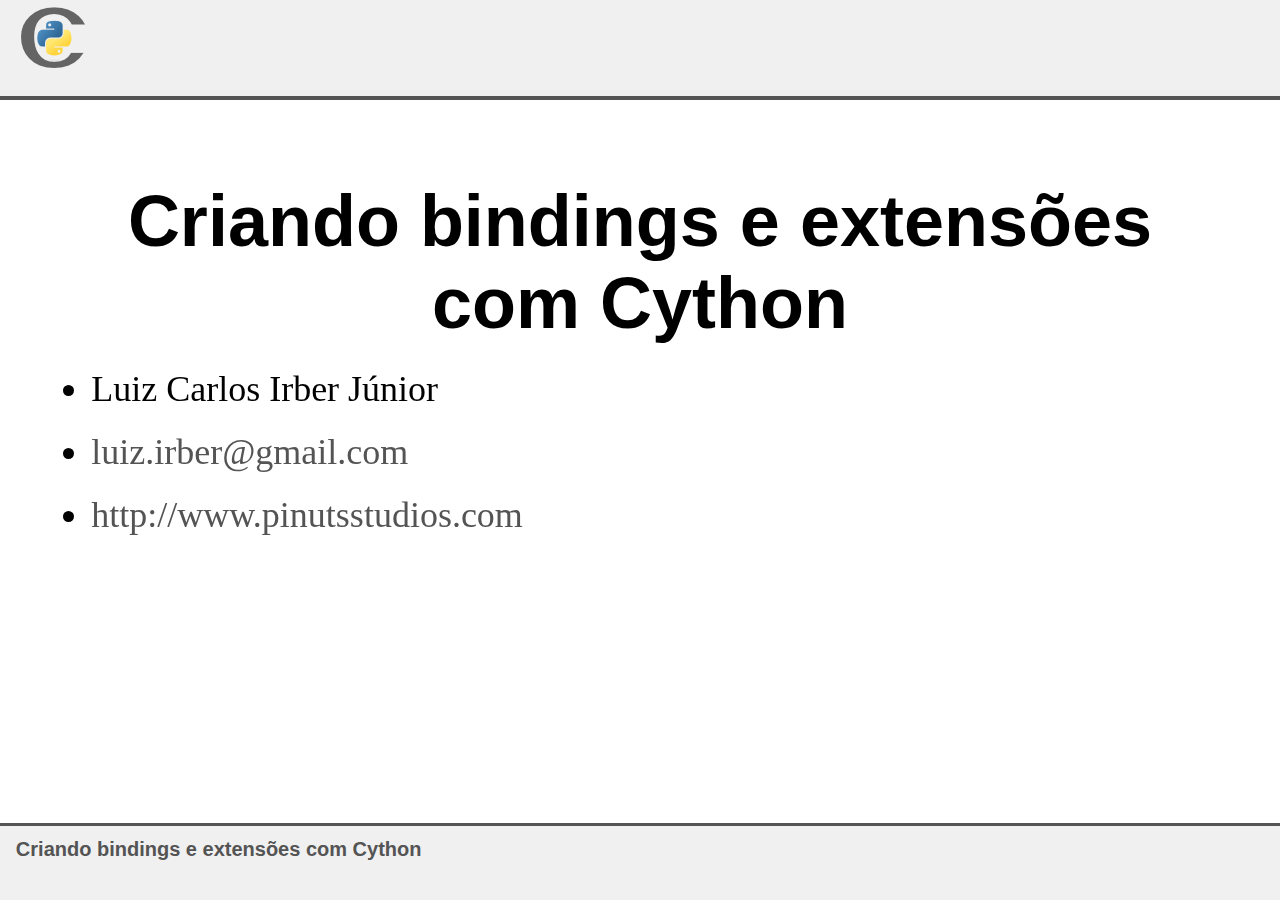
<file: talks/pyconbrasil4/index.html>
<?xml version="1.0" encoding="utf-8" ?>
<!DOCTYPE html PUBLIC "-//W3C//DTD XHTML 1.0 Transitional//EN" "http://www.w3.org/TR/xhtml1/DTD/xhtml1-transitional.dtd">
<html xmlns="http://www.w3.org/1999/xhtml" xml:lang="en" lang="en">
<head>
<meta http-equiv="Content-Type" content="text/html; charset=utf-8" />
<meta name="generator" content="Docutils 0.4: http://docutils.sourceforge.net/" />
<meta name="version" content="S5 1.1" />
<title>Criando bindings e extensões com Cython</title>
<style type="text/css">

/*
:Author: David Goodger
:Contact: goodger@users.sourceforge.net
:Date: $Date: 2005-12-18 01:56:14 +0100 (Sun, 18 Dec 2005) $
:Revision: $Revision: 4224 $
:Copyright: This stylesheet has been placed in the public domain.

Default cascading style sheet for the HTML output of Docutils.

See http://docutils.sf.net/docs/howto/html-stylesheets.html for how to
customize this style sheet.
*/

/* used to remove borders from tables and images */
.borderless, table.borderless td, table.borderless th {
  border: 0 }

table.borderless td, table.borderless th {
  /* Override padding for "table.docutils td" with "! important".
     The right padding separates the table cells. */
  padding: 0 0.5em 0 0 ! important }

.first {
  /* Override more specific margin styles with "! important". */
  margin-top: 0 ! important }

.last, .with-subtitle {
  margin-bottom: 0 ! important }

.hidden {
  display: none }

a.toc-backref {
  text-decoration: none ;
  color: black }

blockquote.epigraph {
  margin: 2em 5em ; }

dl.docutils dd {
  margin-bottom: 0.5em }

/* Uncomment (and remove this text!) to get bold-faced definition list terms
dl.docutils dt {
  font-weight: bold }
*/

div.abstract {
  margin: 2em 5em }

div.abstract p.topic-title {
  font-weight: bold ;
  text-align: center }

div.admonition, div.attention, div.caution, div.danger, div.error,
div.hint, div.important, div.note, div.tip, div.warning {
  margin: 2em ;
  border: medium outset ;
  padding: 1em }

div.admonition p.admonition-title, div.hint p.admonition-title,
div.important p.admonition-title, div.note p.admonition-title,
div.tip p.admonition-title {
  font-weight: bold ;
  font-family: sans-serif }

div.attention p.admonition-title, div.caution p.admonition-title,
div.danger p.admonition-title, div.error p.admonition-title,
div.warning p.admonition-title {
  color: red ;
  font-weight: bold ;
  font-family: sans-serif }

/* Uncomment (and remove this text!) to get reduced vertical space in
   compound paragraphs.
div.compound .compound-first, div.compound .compound-middle {
  margin-bottom: 0.5em }

div.compound .compound-last, div.compound .compound-middle {
  margin-top: 0.5em }
*/

div.dedication {
  margin: 2em 5em ;
  text-align: center ;
  font-style: italic }

div.dedication p.topic-title {
  font-weight: bold ;
  font-style: normal }

div.figure {
  margin-left: 2em ;
  margin-right: 2em }

div.footer, div.header {
  clear: both;
  font-size: smaller }

div.line-block {
  display: block ;
  margin-top: 1em ;
  margin-bottom: 1em }

div.line-block div.line-block {
  margin-top: 0 ;
  margin-bottom: 0 ;
  margin-left: 1.5em }

div.sidebar {
  margin-left: 1em ;
  border: medium outset ;
  padding: 1em ;
  background-color: #ffffee ;
  width: 40% ;
  float: right ;
  clear: right }

div.sidebar p.rubric {
  font-family: sans-serif ;
  font-size: medium }

div.system-messages {
  margin: 5em }

div.system-messages h1 {
  color: red }

div.system-message {
  border: medium outset ;
  padding: 1em }

div.system-message p.system-message-title {
  color: red ;
  font-weight: bold }

div.topic {
  margin: 2em }

h1.section-subtitle, h2.section-subtitle, h3.section-subtitle,
h4.section-subtitle, h5.section-subtitle, h6.section-subtitle {
  margin-top: 0.4em }

h1.title {
  text-align: center }

h2.subtitle {
  text-align: center }

hr.docutils {
  width: 75% }

img.align-left {
  clear: left }

img.align-right {
  clear: right }

ol.simple, ul.simple {
  margin-bottom: 1em }

ol.arabic {
  list-style: decimal }

ol.loweralpha {
  list-style: lower-alpha }

ol.upperalpha {
  list-style: upper-alpha }

ol.lowerroman {
  list-style: lower-roman }

ol.upperroman {
  list-style: upper-roman }

p.attribution {
  text-align: right ;
  margin-left: 50% }

p.caption {
  font-style: italic }

p.credits {
  font-style: italic ;
  font-size: smaller }

p.label {
  white-space: nowrap }

p.rubric {
  font-weight: bold ;
  font-size: larger ;
  color: maroon ;
  text-align: center }

p.sidebar-title {
  font-family: sans-serif ;
  font-weight: bold ;
  font-size: larger }

p.sidebar-subtitle {
  font-family: sans-serif ;
  font-weight: bold }

p.topic-title {
  font-weight: bold }

pre.address {
  margin-bottom: 0 ;
  margin-top: 0 ;
  font-family: serif ;
  font-size: 100% }

pre.literal-block, pre.doctest-block {
  margin-left: 2em ;
  margin-right: 2em ;
  background-color: #eeeeee }

span.classifier {
  font-family: sans-serif ;
  font-style: oblique }

span.classifier-delimiter {
  font-family: sans-serif ;
  font-weight: bold }

span.interpreted {
  font-family: sans-serif }

span.option {
  white-space: nowrap }

span.pre {
  white-space: pre }

span.problematic {
  color: red }

span.section-subtitle {
  /* font-size relative to parent (h1..h6 element) */
  font-size: 80% }

table.citation {
  border-left: solid 1px gray;
  margin-left: 1px }

table.docinfo {
  margin: 2em 4em }

table.docutils {
  margin-top: 0.5em ;
  margin-bottom: 0.5em }

table.footnote {
  border-left: solid 1px black;
  margin-left: 1px }

table.docutils td, table.docutils th,
table.docinfo td, table.docinfo th {
  padding-left: 0.5em ;
  padding-right: 0.5em ;
  vertical-align: top }

table.docutils th.field-name, table.docinfo th.docinfo-name {
  font-weight: bold ;
  text-align: left ;
  white-space: nowrap ;
  padding-left: 0 }

h1 tt.docutils, h2 tt.docutils, h3 tt.docutils,
h4 tt.docutils, h5 tt.docutils, h6 tt.docutils {
  font-size: 100% }

tt.docutils {
  background-color: #eeeeee }

ul.auto-toc {
  list-style-type: none }

</style>
<!-- configuration parameters -->
<meta name="defaultView" content="slideshow" />
<meta name="controlVis" content="hidden" />
<!-- style sheet links -->
<script src="ui/cython/slides.js" type="text/javascript"></script>
<link rel="stylesheet" href="ui/cython/slides.css"
      type="text/css" media="projection" id="slideProj" />
<link rel="stylesheet" href="ui/cython/outline.css"
      type="text/css" media="screen" id="outlineStyle" />
<link rel="stylesheet" href="ui/cython/print.css"
      type="text/css" media="print" id="slidePrint" />
<link rel="stylesheet" href="ui/cython/pygments.css" type="text/css"/>
<link rel="stylesheet" href="ui/cython/opera.css"
      type="text/css" media="projection" id="operaFix" />

<style type="text/css">
#currentSlide {display: none;}
</style>
</head>
<body>
<div class="layout">
<div id="controls"></div>
<div id="currentSlide"></div>
<div id="header">

</div>
<div id="footer">
<h1>Criando bindings e extensões com Cython</h1>

</div>
</div>
<div class="presentation">
<div class="slide" id="slide0">
<h1 class="title">Criando bindings e extensões com Cython</h1>
<ul class="simple">
<li>Luiz Carlos Irber Júnior</li>
<li><a class="reference" href="mailto:luiz.irber&#64;gmail.com">luiz.irber&#64;gmail.com</a></li>
<li><a class="reference" href="http://www.pinutsstudios.com">http://www.pinutsstudios.com</a></li>
</ul>

</div>
<div class="slide" id="id1">
<h1>.</h1>
<blockquote>
<img alt="normal.jpg" src="normal.jpg" />
</blockquote>
</div>
<div class="slide" id="o-que-cython">
<h1>O que é Cython?</h1>
<p>Cython é</p>
<ul class="simple">
<li>um compilador Python (quase...)<ul>
<li>um fork mais avançado e com otimizações do Pyrex</li>
</ul>
</li>
<li>uma linguagem Python expandida para<ul>
<li>escrever extensões rápidas</li>
<li>interface com bibliotecas em C e C++</li>
</ul>
</li>
</ul>
</div>
<div class="slide" id="como-usar-cython">
<h1>Como usar Cython?</h1>
<ul class="simple">
<li>escreva seu código Python normalmente<ul>
<li>Cython traduz para C</li>
<li>seu compilador C compila uma biblioteca compartilhada para CPython</li>
<li>você importa seu módulo</li>
</ul>
</li>
<li>distutils pode automatizar o processo!</li>
</ul>
</div>
<div class="slide" id="e-o-desempenho">
<h1>E o desempenho?</h1>
<p>Um exemplo rápido:</p>
<ul class="simple">
<li>retirado de <a class="reference" href="http://www.perrygeo.net/wordpress/?p=116">http://www.perrygeo.net/wordpress/?p=116</a></li>
</ul>
<div class="highlight"><pre><span class="k">import</span> <span class="nn">math</span>

<span class="k">def</span> <span class="nf">great_circle</span><span class="p">(</span><span class="n">lon1</span><span class="p">,</span> <span class="n">lat1</span><span class="p">,</span> <span class="n">lon2</span><span class="p">,</span> <span class="n">lat2</span><span class="p">):</span>
    <span class="n">radius</span> <span class="o">=</span> <span class="mf">3956</span> <span class="c">#miles</span>
    <span class="n">x</span> <span class="o">=</span> <span class="n">math</span><span class="o">.</span><span class="n">pi</span><span class="o">/</span><span class="mf">180.0</span>

    <span class="n">a</span> <span class="o">=</span> <span class="p">(</span><span class="mf">90.0</span><span class="o">-</span><span class="n">lat1</span><span class="p">)</span><span class="o">*</span><span class="p">(</span><span class="n">x</span><span class="p">)</span>
    <span class="n">b</span> <span class="o">=</span> <span class="p">(</span><span class="mf">90.0</span><span class="o">-</span><span class="n">lat2</span><span class="p">)</span><span class="o">*</span><span class="p">(</span><span class="n">x</span><span class="p">)</span>
    <span class="n">theta</span> <span class="o">=</span> <span class="p">(</span><span class="n">lon2</span><span class="o">-</span><span class="n">lon1</span><span class="p">)</span><span class="o">*</span><span class="p">(</span><span class="n">x</span><span class="p">)</span>
    <span class="n">c</span> <span class="o">=</span> <span class="n">math</span><span class="o">.</span><span class="n">acos</span><span class="p">((</span><span class="n">math</span><span class="o">.</span><span class="n">cos</span><span class="p">(</span><span class="n">a</span><span class="p">)</span><span class="o">*</span><span class="n">math</span><span class="o">.</span><span class="n">cos</span><span class="p">(</span><span class="n">b</span><span class="p">))</span> <span class="o">+</span>
                  <span class="p">(</span><span class="n">math</span><span class="o">.</span><span class="n">sin</span><span class="p">(</span><span class="n">a</span><span class="p">)</span><span class="o">*</span><span class="n">math</span><span class="o">.</span><span class="n">sin</span><span class="p">(</span><span class="n">b</span><span class="p">)</span><span class="o">*</span><span class="n">math</span><span class="o">.</span><span class="n">cos</span><span class="p">(</span><span class="n">theta</span><span class="p">)))</span>
    <span class="k">return</span> <span class="n">radius</span><span class="o">*</span><span class="n">c</span>
</pre></div>
</div>
<div class="slide" id="benchmark">
<h1>Benchmark</h1>
<div class="highlight"><pre><span class="k">import</span> <span class="nn">timeit</span>

<span class="n">lon1</span><span class="p">,</span> <span class="n">lat1</span><span class="p">,</span> <span class="n">lon2</span><span class="p">,</span> <span class="n">lat2</span> <span class="o">=</span> <span class="o">-</span><span class="mf">72.435</span><span class="p">,</span> <span class="mf">34.323</span><span class="p">,</span> <span class="o">-</span><span class="mf">61.828</span><span class="p">,</span> <span class="mf">54.826</span>
<span class="n">num</span> <span class="o">=</span> <span class="mf">500000</span>

<span class="n">t</span> <span class="o">=</span> <span class="n">timeit</span><span class="o">.</span><span class="n">Timer</span><span class="p">((</span><span class="s">&quot;p1.great_circle(</span><span class="si">%f</span><span class="s">,</span><span class="si">%f</span><span class="s">,</span><span class="si">%f</span><span class="s">,</span><span class="si">%f</span><span class="s">)&quot;</span>
                   <span class="o">%</span> <span class="p">(</span><span class="n">lon1</span><span class="p">,</span><span class="n">lat1</span><span class="p">,</span><span class="n">lon2</span><span class="p">,</span><span class="n">lat2</span><span class="p">)),</span>
                 <span class="s">&quot;import p1&quot;</span><span class="p">)</span>
<span class="k">print</span> <span class="s">&quot;Pure python function&quot;</span><span class="p">,</span> <span class="n">t</span><span class="o">.</span><span class="n">timeit</span><span class="p">(</span><span class="n">num</span><span class="p">),</span> <span class="s">&quot;sec&quot;</span>
</pre></div>
<p>Resultado: Pure python function 8.24502420425 sec</p>
</div>
<div class="slide" id="e-se-eu-usar-cython">
<h1>E se eu usar Cython?</h1>
<p>Mesmo código!</p>
<p>$ cython p1.py</p>
<p>$ gcc -O2 -c -fPIC -I/usr/include/python2.5/ p1.c</p>
<p>$ gcc -shared p1.o -o p1.so</p>
<p>Resultado: Pure python function, cythonized 7.77563095093 sec</p>
</div>
<div class="slide" id="id2">
<h1>.</h1>
<blockquote>
<img alt="turbinada2.jpg" src="turbinada2.jpg" />
</blockquote>
</div>
<div class="slide" id="n-o-melhorou-muito">
<h1>Não melhorou muito...</h1>
<p>Paciência, jovem Padawan =]</p>
<pre>import math

def great_circle(float lon1, float lat1,
                 float lon2, float lat2):
    cdef float radius = 3956.0
    cdef float pi = 3.14159265
    cdef float x = pi/180.0
    cdef float a, b, theta, c

    a = (90.0-lat1)*(x)
    b = (90.0-lat2)*(x)
    theta = (lon2-lon1)*(x)
    c = math.acos((math.cos(a)*math.cos(b)) +
                  (math.sin(a)*math.sin(b)*math.cos(theta)))
    return radius*c</pre>
</div>
<div class="slide" id="primeiros-sinais-de-cython">
<h1>Primeiros sinais de Cython</h1>
<pre>cdef float radius = 3956.0</pre>
<ul class="simple">
<li>Mas ainda usando o módulo math do Python!</li>
</ul>
<p>Resultado: Cython function (still using python math) 7.82765412331 sec</p>
</div>
<div class="slide" id="id3">
<h1>.</h1>
<blockquote>
<img alt="turbinada3.jpg" src="turbinada3.jpg" />
</blockquote>
</div>
<div class="slide" id="vamos-melhorar-isso">
<h1>Vamos melhorar isso!</h1>
<pre>cdef extern from "math.h":
    float cosf(float theta)
    float sinf(float theta)
    float acosf(float theta)

def great_circle(float lon1, float lat1,
                 float lon2, float lat2):
    cdef float radius = 3959.0
    cdef float pi = 3.14159265
    cdef float x = pi/180.0
    cdef float a, b, theta, c

    a = (90.0 - lat1)*(x)
    b = (90.0 - lat2)*(x)
    theta = (lon2-lon1)*(x)
    c = acosf((cosf(a)*cosf(b)) +
              (sinf(a)*sinf(b)*cosf(theta)))
    return radius*c</pre>
</div>
<div class="slide" id="hein">
<h1>Hein?</h1>
<pre>cdef extern from "math.h":
    float cosf(float theta)
    float sinf(float theta)
    float acosf(float theta)</pre>
<ul class="simple">
<li>Declaramos a assinatura das funções que vamos usar</li>
</ul>
<p>Resultado: Cython function (using trig function from math.h) 1.26355004311 sec</p>
</div>
<div class="slide" id="id4">
<h1>.</h1>
<blockquote>
<img alt="turbinada4.jpg" src="turbinada4.jpg" />
</blockquote>
</div>
<div class="slide" id="uau-d-para-melhorar-mais">
<h1>Uau! Dá para melhorar mais?</h1>
<pre>cdef extern from "math.h":
    float cosf(float theta)
    float sinf(float theta)
    float acosf(float theta)

cdef float _great_circle(float lon1, float lat1,
                         float lon2, float lat2):
    cdef float radius = 3959.0
    cdef float pi = 3.14159265
    cdef float x = pi/180.0
    cdef float a, b, theta, c

    a = (90.0 - lat1)*(x)
    b = (90.0 - lat2)*(x)
    theta = (lon2-lon1)*(x)
    c = acosf((cosf(a)*cosf(b)) + (sinf(a)*sinf(b)*cosf(theta)))
    return radius*c</pre>
<p>Continua!</p>
</div>
<div class="slide" id="continuando">
<h1>Continuando</h1>
<pre>def great_circle(float lon1, float lat1,
                 float lon2, float lat2, int num):
    cdef int i
    cdef float x
    for i from 0 &lt;= i &lt; num:
        x = _great_circle(lon1,lat1,lon2,lat2)
    return x</pre>
<p>Evitamos unpacking dos argumentos a cada chamada de função</p>
<p>Resultado: Cython function (avoiding args unpacking) 0.578577041626 sec</p>
<blockquote>
O_o</blockquote>
</div>
<div class="slide" id="id5">
<h1>.</h1>
<blockquote>
<img alt="turbinada.jpg" src="turbinada.jpg" />
</blockquote>
</div>
<div class="slide" id="vamos-comparar-com-c-puro">
<h1>Vamos comparar com C puro!</h1>
<div class="highlight"><pre><span class="cp">#include &lt;math.h&gt;</span>
<span class="cp">#include &lt;stdio.h&gt;</span>
<span class="cp">#define NUM 500000</span>

<span class="kt">float</span> <span class="nf">great_circle</span><span class="p">(</span><span class="kt">float</span> <span class="n">lon1</span><span class="p">,</span> <span class="kt">float</span> <span class="n">lat1</span><span class="p">,</span>
                   <span class="kt">float</span> <span class="n">lon2</span><span class="p">,</span> <span class="kt">float</span> <span class="n">lat2</span><span class="p">)</span> <span class="p">{</span>
  <span class="kt">float</span> <span class="n">radius</span> <span class="o">=</span> <span class="mf">3956.0</span><span class="p">;</span>
  <span class="kt">float</span> <span class="n">pi</span> <span class="o">=</span> <span class="mf">3.14159265</span><span class="p">;</span>
  <span class="kt">float</span> <span class="n">x</span> <span class="o">=</span> <span class="n">pi</span><span class="o">/</span><span class="mf">180.0</span><span class="p">;</span>
  <span class="kt">float</span> <span class="n">a</span><span class="p">,</span> <span class="n">b</span><span class="p">,</span> <span class="n">theta</span><span class="p">,</span> <span class="n">c</span><span class="p">;</span>

  <span class="n">a</span> <span class="o">=</span> <span class="p">(</span><span class="mf">90.0</span> <span class="o">-</span> <span class="n">lat1</span><span class="p">)</span><span class="o">*</span><span class="p">(</span><span class="n">x</span><span class="p">);</span>
  <span class="n">b</span> <span class="o">=</span> <span class="p">(</span><span class="mf">90.0</span> <span class="o">-</span> <span class="n">lat2</span><span class="p">)</span><span class="o">*</span><span class="p">(</span><span class="n">x</span><span class="p">);</span>
  <span class="n">theta</span> <span class="o">=</span> <span class="p">(</span><span class="n">lon2</span><span class="o">-</span><span class="n">lon1</span><span class="p">)</span><span class="o">*</span><span class="p">(</span><span class="n">x</span><span class="p">);</span>
  <span class="n">c</span> <span class="o">=</span> <span class="n">acos</span><span class="p">((</span><span class="n">cos</span><span class="p">(</span><span class="n">a</span><span class="p">)</span><span class="o">*</span><span class="n">cos</span><span class="p">(</span><span class="n">b</span><span class="p">))</span> <span class="o">+</span> <span class="p">(</span><span class="n">sin</span><span class="p">(</span><span class="n">a</span><span class="p">)</span><span class="o">*</span><span class="n">sin</span><span class="p">(</span><span class="n">b</span><span class="p">)</span><span class="o">*</span><span class="n">cos</span><span class="p">(</span><span class="n">theta</span><span class="p">)));</span>
  <span class="k">return</span> <span class="n">radius</span><span class="o">*</span><span class="n">c</span><span class="p">;</span>
<span class="p">}</span>
</pre></div>
</div>
<div class="slide" id="opa-faltou-a-main">
<h1>Opa, faltou a main()!</h1>
<div class="highlight"><pre><span class="kt">int</span> <span class="nf">main</span><span class="p">(</span><span class="kt">int</span> <span class="n">argc</span><span class="p">,</span> <span class="kt">char</span><span class="o">**</span> <span class="n">argv</span><span class="p">)</span> <span class="p">{</span>
  <span class="kt">int</span> <span class="n">i</span><span class="p">;</span>
  <span class="kt">float</span> <span class="n">x</span><span class="p">;</span>
  <span class="k">for</span> <span class="p">(</span><span class="n">i</span><span class="o">=</span><span class="mi">0</span><span class="p">;</span> <span class="n">i</span> <span class="o">&lt;=</span> <span class="n">NUM</span><span class="p">;</span> <span class="n">i</span><span class="o">++</span><span class="p">)</span> <span class="p">{</span>
    <span class="n">x</span> <span class="o">=</span> <span class="n">great_circle</span><span class="p">(</span><span class="o">-</span><span class="mf">72.345</span><span class="p">,</span> <span class="mf">34.323</span><span class="p">,</span> <span class="o">-</span><span class="mf">61.823</span><span class="p">,</span> <span class="mf">54.826</span><span class="p">);</span>
  <span class="p">}</span>
  <span class="k">return</span> <span class="mi">0</span><span class="p">;</span>
<span class="p">}</span>
</pre></div>
<p>$ time ./c4</p>
<pre>real    0m0.881s
user    0m0.536s
sys     0m0.000s</pre>
</div>
<div class="slide" id="todos-os-benchmarks-juntos">
<h1>Todos os benchmarks juntos</h1>
<pre>Pure python function 8.24502420425 sec
Pure python function, cythonized 7.77563095093 sec
Cython function (still using python math) 7.82765412331 sec
Cython function (using trig function from math.h) 1.26355004311 sec
Cython function (avoiding args unpacking) 0.578577041626 sec

real    0m0.881s
user    0m0.536s
sys     0m0.000s</pre>
</div>
<div class="slide" id="e-bindings">
<h1>E bindings?</h1>
<pre>cdef extern from "Eet.h":
    ctypedef enum Eet_Error:
        EET_ERROR_BAD_OBJECT
    ctypedef struct Eet_File
    Eet_File* eet_open(char* file, Eet_File_Mode mode)
    Eet_Error eet_close(Eet_File *ef)
    char** eet_list(Eet_File *ef, char* glob, int *count_ret)
    int eet_num_entries(Eet_File* ef)

cdef extern from "Python.h":
    # stdlib.h
    void free(void *ptr)</pre>
<p>Tem bem mais que isso, mas esse subset vai servir no momento.</p>
</div>
<div class="slide" id="inicializando">
<h1>Inicializando</h1>
<pre>cdef class Eet:
    cdef Eet_File *ef

    def __init__(self, filename, mode):
        self.ef = eet_open(filename, mode)
        if self.ef == NULL:
            raise EetError("Could not open file")

    def __len__(self):
        return eet_num_entries(self.ef)</pre>
</div>
<div class="slide" id="protocolo-de-dicion-rio">
<h1>Protocolo de dicionário</h1>
<pre>def keys(self, glob="*"):
    """List all entries in eet file matching shell glob.

    @parm glob A shell glob to match against. Default: "*"
    @return list of entries matching shell glob.
    @rtype list of str
    """
    cdef int count_ret
    cdef char** entry_list
    entry_list = eet_list(self.ef, glob, &amp;count_ret)
    ret_list = []
    for i from 0 &lt;= i &lt; count_ret:
        ret_list.append(entry_list[i])
    python.free(entry_list)
    return ret_list</pre>
</div>
<div class="slide" id="finalizando">
<h1>Finalizando</h1>
<pre>def close(self):
    """Close the eet file and flush any pending writes."""
    cdef int ret_value
    if self.ef:
        ret_value = eet_close(self.ef)
        if ret_value == EET_ERROR_BAD_OBJECT:
            raise EetError("Bad Object")
        self.ef = NULL
    else:
        raise EetError("File not open")</pre>
</div>
<div class="slide" id="em-desenvolvimento-constante">
<h1>Em desenvolvimento constante</h1>
<p>Suporte a C++ : Funciona, mas dá trabalho</p>
<p>Ainda faltam closures, então nada de generators por enquanto</p>
<p>Já suporta boa parte do Py3K</p>
<p>Documentação está começando a melhorar...</p>
</div>
<div class="slide" id="s-porque-voc-pode-fazer">
<h1>Só porque você pode fazer...</h1>
<p>não significa que você DEVE fazer!</p>
<p>Quando usar?</p>
<ul class="simple">
<li>Acelerar módulos Python que já existem<ul>
<li>concentre-se na otimização, não em reescrever!</li>
</ul>
</li>
<li>Escrever extensões em C para CPython<ul>
<li>não mude de linguagem apenas para conseguir velocidade</li>
<li>e evite escrever toooodo aquele boilerplate...</li>
</ul>
</li>
<li>Bindings de bibliotecas C<ul>
<li>concentre-se no mapeamento, não na cola!</li>
</ul>
</li>
</ul>
</div>
<div class="slide" id="perguntas">
<h1>Perguntas?</h1>
<blockquote>
<img alt="happiness.jpg" src="happiness.jpg" />
</blockquote>
</div>
</div>
</body>
</html>
</file>
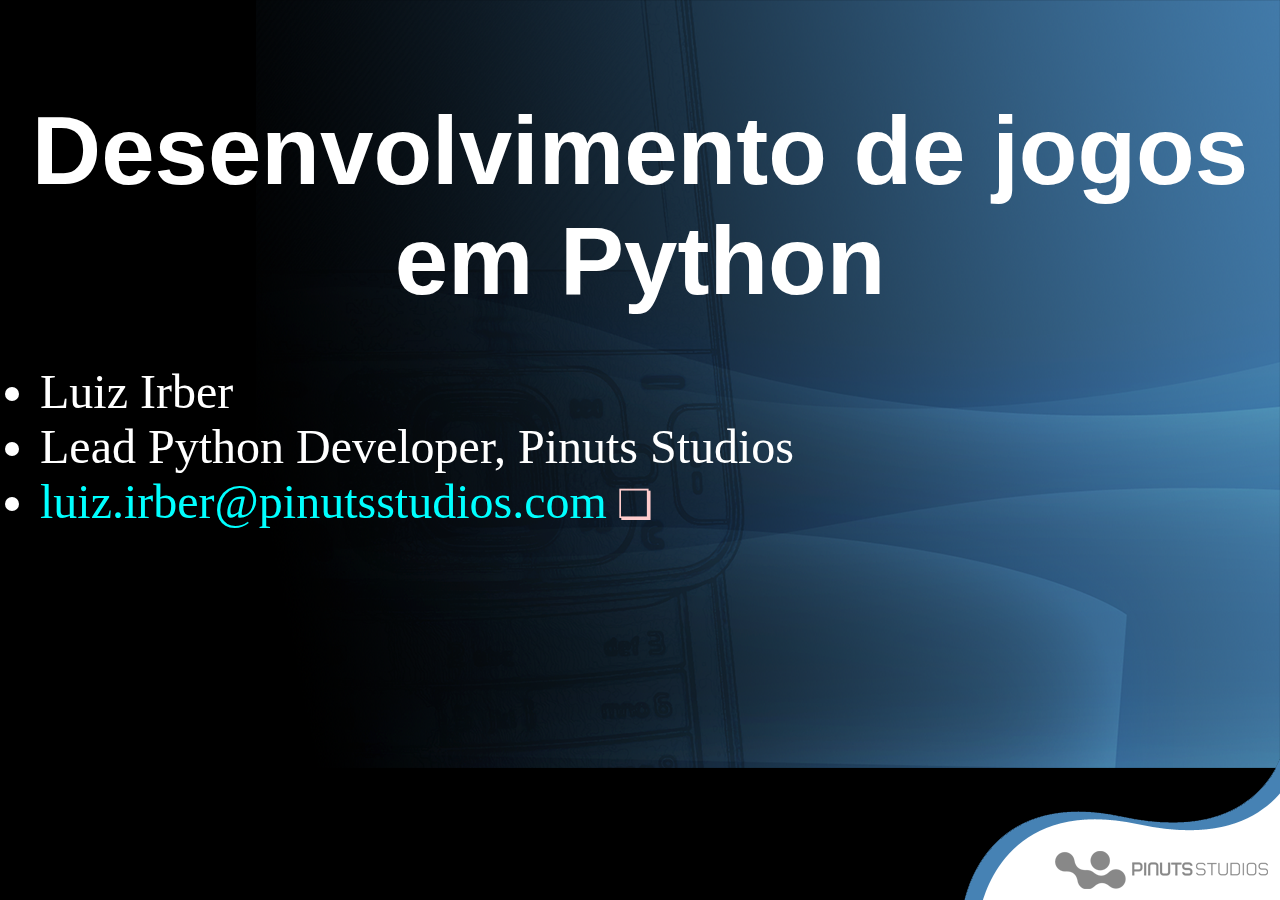
<file: talks/python_games/index.htm>
<?xml version="1.0" encoding="utf-8" ?>
<!DOCTYPE html PUBLIC "-//W3C//DTD XHTML 1.0 Transitional//EN" "http://www.w3.org/TR/xhtml1/DTD/xhtml1-transitional.dtd">
<html xmlns="http://www.w3.org/1999/xhtml" xml:lang="en" lang="en">
<head>
<meta http-equiv="Content-Type" content="text/html; charset=utf-8" />
<meta name="generator" content="Docutils 0.5: http://docutils.sourceforge.net/" />
<meta name="version" content="S5 1.1" />
<title>Desenvolvimento de jogos em Python</title>
<style type="text/css">

/*
:Author: David Goodger (goodger@python.org)
:Id: $Id: html4css1.css 5196 2007-06-03 20:25:28Z wiemann $
:Copyright: This stylesheet has been placed in the public domain.

Default cascading style sheet for the HTML output of Docutils.

See http://docutils.sf.net/docs/howto/html-stylesheets.html for how to
customize this style sheet.
*/

/* used to remove borders from tables and images */
.borderless, table.borderless td, table.borderless th {
  border: 0 }

table.borderless td, table.borderless th {
  /* Override padding for "table.docutils td" with "! important".
     The right padding separates the table cells. */
  padding: 0 0.5em 0 0 ! important }

.first {
  /* Override more specific margin styles with "! important". */
  margin-top: 0 ! important }

.last, .with-subtitle {
  margin-bottom: 0 ! important }

.hidden {
  display: none }

a.toc-backref {
  text-decoration: none ;
  color: black }

blockquote.epigraph {
  margin: 2em 5em ; }

dl.docutils dd {
  margin-bottom: 0.5em }

/* Uncomment (and remove this text!) to get bold-faced definition list terms
dl.docutils dt {
  font-weight: bold }
*/

div.abstract {
  margin: 2em 5em }

div.abstract p.topic-title {
  font-weight: bold ;
  text-align: center }

div.admonition, div.attention, div.caution, div.danger, div.error,
div.hint, div.important, div.note, div.tip, div.warning {
  margin: 2em ;
  border: medium outset ;
  padding: 1em }

div.admonition p.admonition-title, div.hint p.admonition-title,
div.important p.admonition-title, div.note p.admonition-title,
div.tip p.admonition-title {
  font-weight: bold ;
  font-family: sans-serif }

div.attention p.admonition-title, div.caution p.admonition-title,
div.danger p.admonition-title, div.error p.admonition-title,
div.warning p.admonition-title {
  color: red ;
  font-weight: bold ;
  font-family: sans-serif }

/* Uncomment (and remove this text!) to get reduced vertical space in
   compound paragraphs.
div.compound .compound-first, div.compound .compound-middle {
  margin-bottom: 0.5em }

div.compound .compound-last, div.compound .compound-middle {
  margin-top: 0.5em }
*/

div.dedication {
  margin: 2em 5em ;
  text-align: center ;
  font-style: italic }

div.dedication p.topic-title {
  font-weight: bold ;
  font-style: normal }

div.figure {
  margin-left: 2em ;
  margin-right: 2em }

div.footer, div.header {
  clear: both;
  font-size: smaller }

div.line-block {
  display: block ;
  margin-top: 1em ;
  margin-bottom: 1em }

div.line-block div.line-block {
  margin-top: 0 ;
  margin-bottom: 0 ;
  margin-left: 1.5em }

div.sidebar {
  margin: 0 0 0.5em 1em ;
  border: medium outset ;
  padding: 1em ;
  background-color: #ffffee ;
  width: 40% ;
  float: right ;
  clear: right }

div.sidebar p.rubric {
  font-family: sans-serif ;
  font-size: medium }

div.system-messages {
  margin: 5em }

div.system-messages h1 {
  color: red }

div.system-message {
  border: medium outset ;
  padding: 1em }

div.system-message p.system-message-title {
  color: red ;
  font-weight: bold }

div.topic {
  margin: 2em }

h1.section-subtitle, h2.section-subtitle, h3.section-subtitle,
h4.section-subtitle, h5.section-subtitle, h6.section-subtitle {
  margin-top: 0.4em }

h1.title {
  text-align: center }

h2.subtitle {
  text-align: center }

hr.docutils {
  width: 75% }

img.align-left {
  clear: left }

img.align-right {
  clear: right }

ol.simple, ul.simple {
  margin-bottom: 1em }

ol.arabic {
  list-style: decimal }

ol.loweralpha {
  list-style: lower-alpha }

ol.upperalpha {
  list-style: upper-alpha }

ol.lowerroman {
  list-style: lower-roman }

ol.upperroman {
  list-style: upper-roman }

p.attribution {
  text-align: right ;
  margin-left: 50% }

p.caption {
  font-style: italic }

p.credits {
  font-style: italic ;
  font-size: smaller }

p.label {
  white-space: nowrap }

p.rubric {
  font-weight: bold ;
  font-size: larger ;
  color: maroon ;
  text-align: center }

p.sidebar-title {
  font-family: sans-serif ;
  font-weight: bold ;
  font-size: larger }

p.sidebar-subtitle {
  font-family: sans-serif ;
  font-weight: bold }

p.topic-title {
  font-weight: bold }

pre.address {
  margin-bottom: 0 ;
  margin-top: 0 ;
  font-family: serif ;
  font-size: 100% }

pre.literal-block, pre.doctest-block {
  margin-left: 2em ;
  margin-right: 2em }

span.classifier {
  font-family: sans-serif ;
  font-style: oblique }

span.classifier-delimiter {
  font-family: sans-serif ;
  font-weight: bold }

span.interpreted {
  font-family: sans-serif }

span.option {
  white-space: nowrap }

span.pre {
  white-space: pre }

span.problematic {
  color: red }

span.section-subtitle {
  /* font-size relative to parent (h1..h6 element) */
  font-size: 80% }

table.citation {
  border-left: solid 1px gray;
  margin-left: 1px }

table.docinfo {
  margin: 2em 4em }

table.docutils {
  margin-top: 0.5em ;
  margin-bottom: 0.5em }

table.footnote {
  border-left: solid 1px black;
  margin-left: 1px }

table.docutils td, table.docutils th,
table.docinfo td, table.docinfo th {
  padding-left: 0.5em ;
  padding-right: 0.5em ;
  vertical-align: top }

table.docutils th.field-name, table.docinfo th.docinfo-name {
  font-weight: bold ;
  text-align: left ;
  white-space: nowrap ;
  padding-left: 0 }

h1 tt.docutils, h2 tt.docutils, h3 tt.docutils,
h4 tt.docutils, h5 tt.docutils, h6 tt.docutils {
  font-size: 100% }

ul.auto-toc {
  list-style-type: none }

</style>
<!-- configuration parameters -->
<meta name="defaultView" content="slideshow" />
<meta name="controlVis" content="hidden" />
<!-- style sheet links -->
<script src="ui/pinuts-black/slides.js" type="text/javascript"></script>
<link rel="stylesheet" href="ui/pinuts-black/slides.css"
      type="text/css" media="projection" id="slideProj" />
<link rel="stylesheet" href="ui/pinuts-black/outline.css"
      type="text/css" media="screen" id="outlineStyle" />
<link rel="stylesheet" href="ui/pinuts-black/print.css"
      type="text/css" media="print" id="slidePrint" />
<link rel="stylesheet" href="ui/pinuts-black/opera.css"
      type="text/css" media="projection" id="operaFix" />

<style type="text/css">
#currentSlide {display: none;}
</style>
</head>
<body>
<div class="layout">
<div id="controls"></div>
<div id="currentSlide"></div>
<div id="header">

</div>
<div id="footer">
<h1>Desenvolvimento de jogos em Python</h1>
<h2>Luiz Irber &lt;<a class="reference external" href="mailto:luiz.irber&#64;pinutsstudios.com">luiz.irber&#64;pinutsstudios.com</a>&gt;</h2>
</div>
</div>
<div class="presentation">
<div class="slide" id="slide0">
<h1 class="title">Desenvolvimento de jogos em Python</h1>

<ul class="simple">
<li>Luiz Irber</li>
<li>Lead Python Developer, Pinuts Studios</li>
<li><a class="reference external" href="mailto:luiz.irber&#64;pinutsstudios.com">luiz.irber&#64;pinutsstudios.com</a></li>
</ul>

</div>
<div class="slide" id="pinuts-studios">
<h1>Pinuts Studios</h1>
<blockquote>
<p>Mobile Development Outsourcing</p>
<ul class="simple">
<li>Projetos personalizados<ul>
<li>As melhores ferramentas para resolver seu problema</li>
</ul>
</li>
<li>White label<ul>
<li>Tudo fica com a marca dos clientes</li>
<li>Entre eles, as principais integradoras do mercado.</li>
</ul>
</li>
</ul>
</blockquote>
</div>
<div class="slide" id="tipos-de-jogos">
<h1>Tipos de jogos</h1>
<blockquote>
<ul class="simple">
<li>RPG</li>
<li>Estratégia</li>
<li>Puzzle</li>
<li>Corrida</li>
<li>Esportes</li>
</ul>
</blockquote>
</div>
<div class="slide" id="o-que-eles-tem-em-comum">
<h1>O que eles tem em comum?</h1>
<p>O Game Loop!</p>
<blockquote>
<ul class="simple">
<li>Núcleo do game engine</li>
<li>Quatro ações básicas:<ul>
<li>Avançar relógio</li>
<li>Entrada do usuário</li>
<li>Lógica do jogo</li>
<li>Renderização</li>
</ul>
</li>
</ul>
</blockquote>
</div>
<div class="slide" id="game-loop">
<h1>Game Loop</h1>
<p>Pode ser muito mais complexo</p>
<pre class="literal-block">
while( user doesn't exit )
  check for user input
  run AI
  move enemies
  resolve collisions
  draw graphics
  play sounds
end while
</pre>
</div>
<div class="slide" id="mas-como-faz-lo">
<h1>Mas como fazê-lo?</h1>
<blockquote>
<ul class="simple">
<li>Várias funções são de baixo nível<ul>
<li>Ler eventos de teclado/mouse</li>
<li>Ler imagens e renderizá-las na tela</li>
<li>Carregar sons e tocá-los</li>
</ul>
</li>
<li>Dependente de plataforma<ul>
<li>Como fazer para rodar em outras?</li>
</ul>
</li>
</ul>
</blockquote>
</div>
<div class="slide" id="solu-o-bibliotecas">
<h1>Solução? Bibliotecas!</h1>
<blockquote>
<ul class="simple">
<li>OpenGL</li>
<li>SDL</li>
<li>DirectX</li>
</ul>
</blockquote>
<p>Mas ainda são complexas...</p>
</div>
<div class="slide" id="frameworks-para-jogos">
<h1>Frameworks para jogos</h1>
<blockquote>
<ul>
<li><p class="first">Conjunto de funções úteis</p>
<blockquote>
<ul class="simple">
<li>Sprites</li>
<li>Renderização de texto</li>
<li>Controle de eventos</li>
<li>Mixers de áudio</li>
<li>Simulação fí­sica</li>
</ul>
</blockquote>
</li>
</ul>
</blockquote>
</div>
<div class="slide" id="exemplos-de-frameworks">
<h1>Exemplos de frameworks</h1>
<blockquote>
<ul class="simple">
<li>JGame (Java)</li>
<li>Allegro (C++)</li>
<li>SDL (C++, Python, Perl...)</li>
<li>Panda3D (Python)</li>
<li>Pygame (Python)</li>
<li>pyglet (Python)</li>
</ul>
</blockquote>
</div>
<div class="slide" id="pygame">
<h1>Pygame</h1>
<p><a class="reference external" href="http://discussion.forum.nokia.com/forum/showthread.php?p=516861">http://discussion.forum.nokia.com/forum/showthread.php?p=516861</a></p>
<blockquote>
<ul class="simple">
<li>Portada ontem para S60! (Mas ainda é bem prematura)</li>
<li>A opção mais tradicional para desenvolver jogos em Python</li>
<li>Baseada em SDL</li>
<li>Multiplataforma</li>
</ul>
</blockquote>
</div>
<div class="slide" id="cocos2d">
<h1>Cocos2D</h1>
<blockquote>
<ul class="simple">
<li>Baseada na pyglet (OpenGL + OpenAL)</li>
<li>Implementação em Python e Objective-C<ul>
<li>Mesma API</li>
</ul>
</li>
<li>Alto nível<ul>
<li>Cenas</li>
<li>Diretor</li>
<li>Camadas</li>
<li>Sprites</li>
</ul>
</li>
</ul>
</blockquote>
</div>
<div class="slide" id="scenes">
<h1>Scenes</h1>
<blockquote>
<ul class="simple">
<li>Uma parte razoavelmente independente do jogo</li>
<li>Exemplos:<ul>
<li>Fases</li>
<li>Menu</li>
<li>Configurações</li>
</ul>
</li>
</ul>
<div align="center" class="align-center"><img alt="demo/scenes.png" class="align-center" src="demo/scenes.png" /></div>
</blockquote>
</div>
<div class="slide" id="director">
<h1>Director</h1>
<p>Controla o fluxo das cenas</p>
<p>Inicia a janela principal</p>
</div>
<div class="slide" id="layers">
<h1>Layers</h1>
<blockquote>
<ul class="simple">
<li>Implementam controle de eventos e renderização</li>
<li>Maior parte da codificação do jogo</li>
</ul>
<div align="center" class="align-center"><img alt="demo/layers.png" class="align-center" src="demo/layers.png" /></div>
</blockquote>
</div>
<div class="slide" id="sprites">
<h1>Sprites</h1>
<blockquote>
<ul>
<li><p class="first">Uma imagem 2D ou 3D</p>
</li>
<li><p class="first">Parte de uma cena</p>
</li>
<li><p class="first">Exemplo:</p>
<div align="center" class="align-center"><img alt="demo/pinutinho-small.png" class="align-center" src="demo/pinutinho-small.png" /></div>
</li>
</ul>
</blockquote>
</div>
<div class="slide" id="por-que-python">
<h1>Por que Python?</h1>
<blockquote>
<ul class="simple">
<li>Prototipagem rápida<ul>
<li>Interpretada</li>
<li>Duck typing</li>
</ul>
</li>
<li>Grandes bibliotecas<ul>
<li>Batteries Included</li>
</ul>
</li>
<li>Multiplataforma<ul>
<li>Windows, Linux, Mac OS X...</li>
</ul>
</li>
<li>Mas a versão para iPhone (ObjC) também é bastante interessante</li>
</ul>
</blockquote>
</div>
<div class="slide" id="um-exemplo-r-pido">
<h1>Um exemplo rápido</h1>
<p><a class="reference external" href="http://www.luizirber.org/talks/python_games/demo/main.py">http://www.luizirber.org/talks/python_games/demo/main.py</a></p>
</div>
<div class="slide" id="d-vidas">
<h1>Dúvidas?</h1>
<p><a class="reference external" href="mailto:luiz.irber&#64;gmail.com">luiz.irber&#64;gmail.com</a></p>
<p><a class="reference external" href="http://www.luizirber.org/talks/python_games/">http://www.luizirber.org/talks/python_games/</a></p>
</div>
</div>
</body>
</html>
</file>
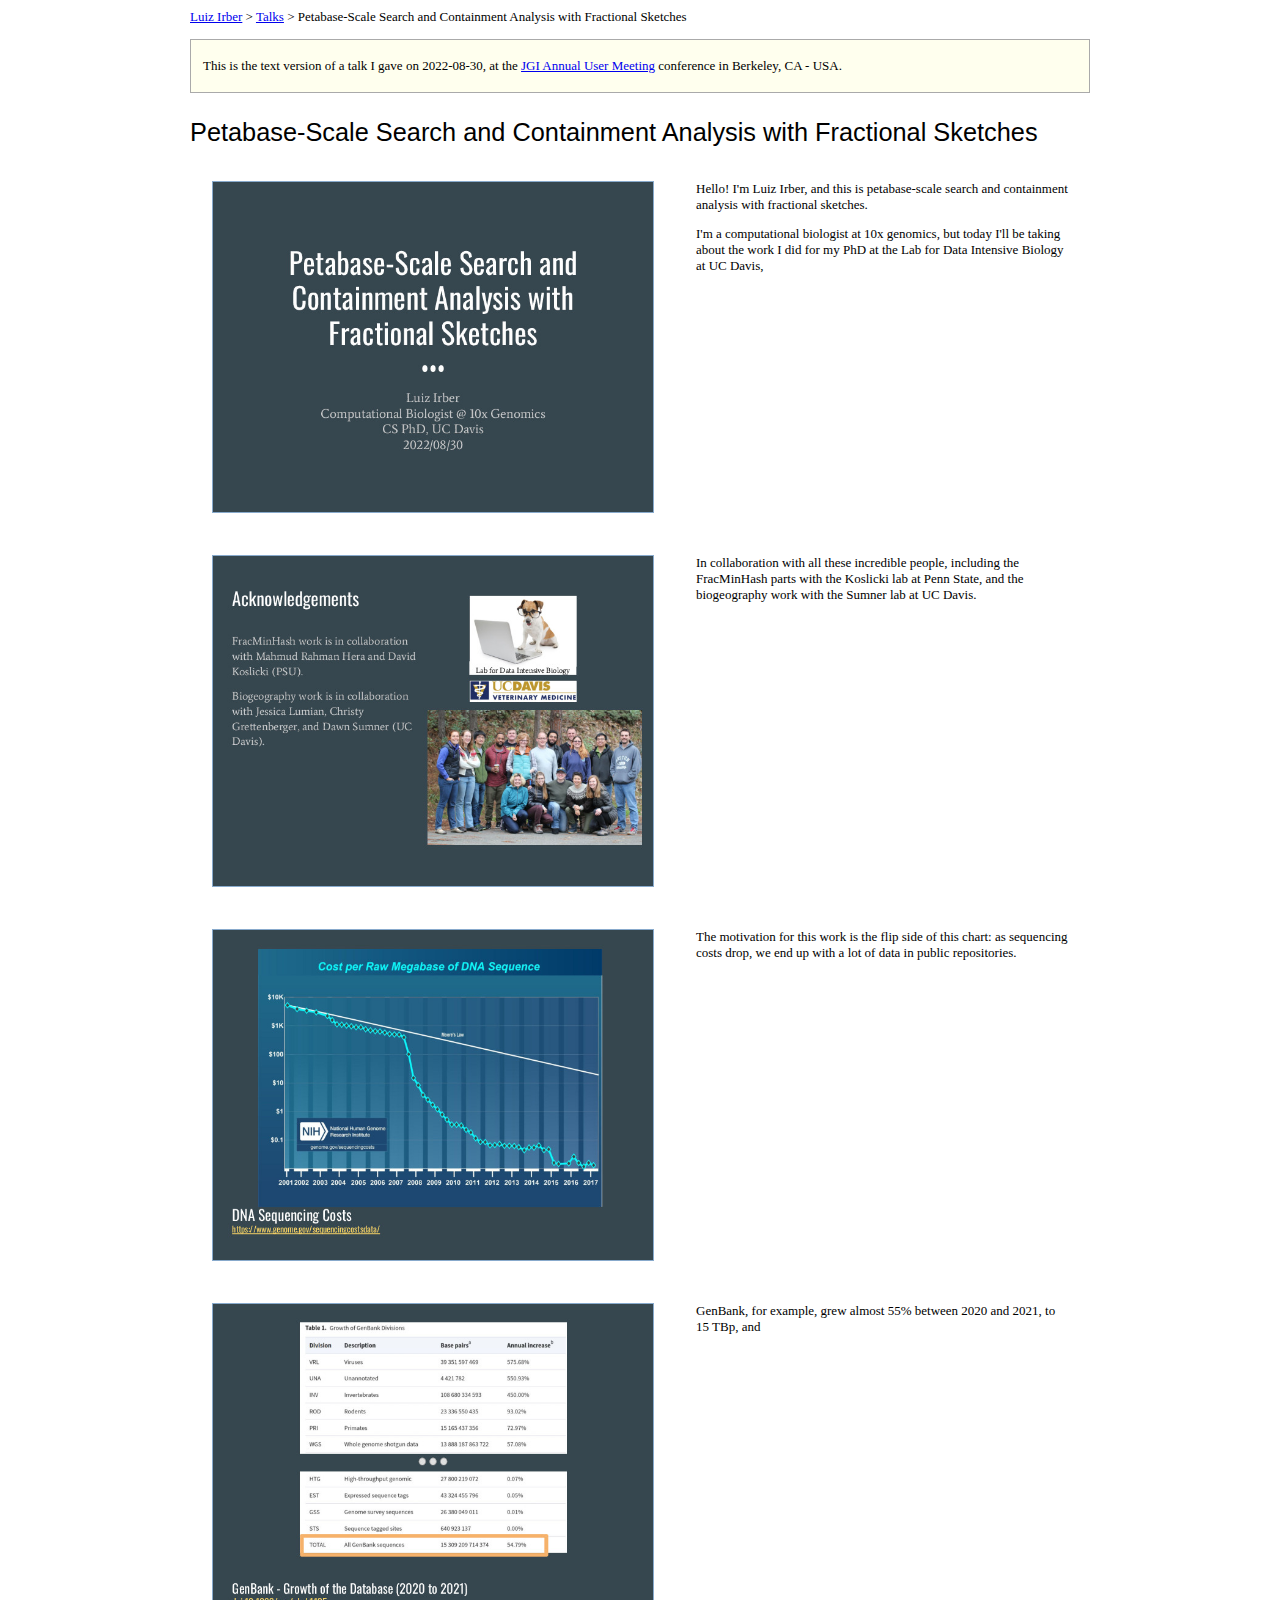
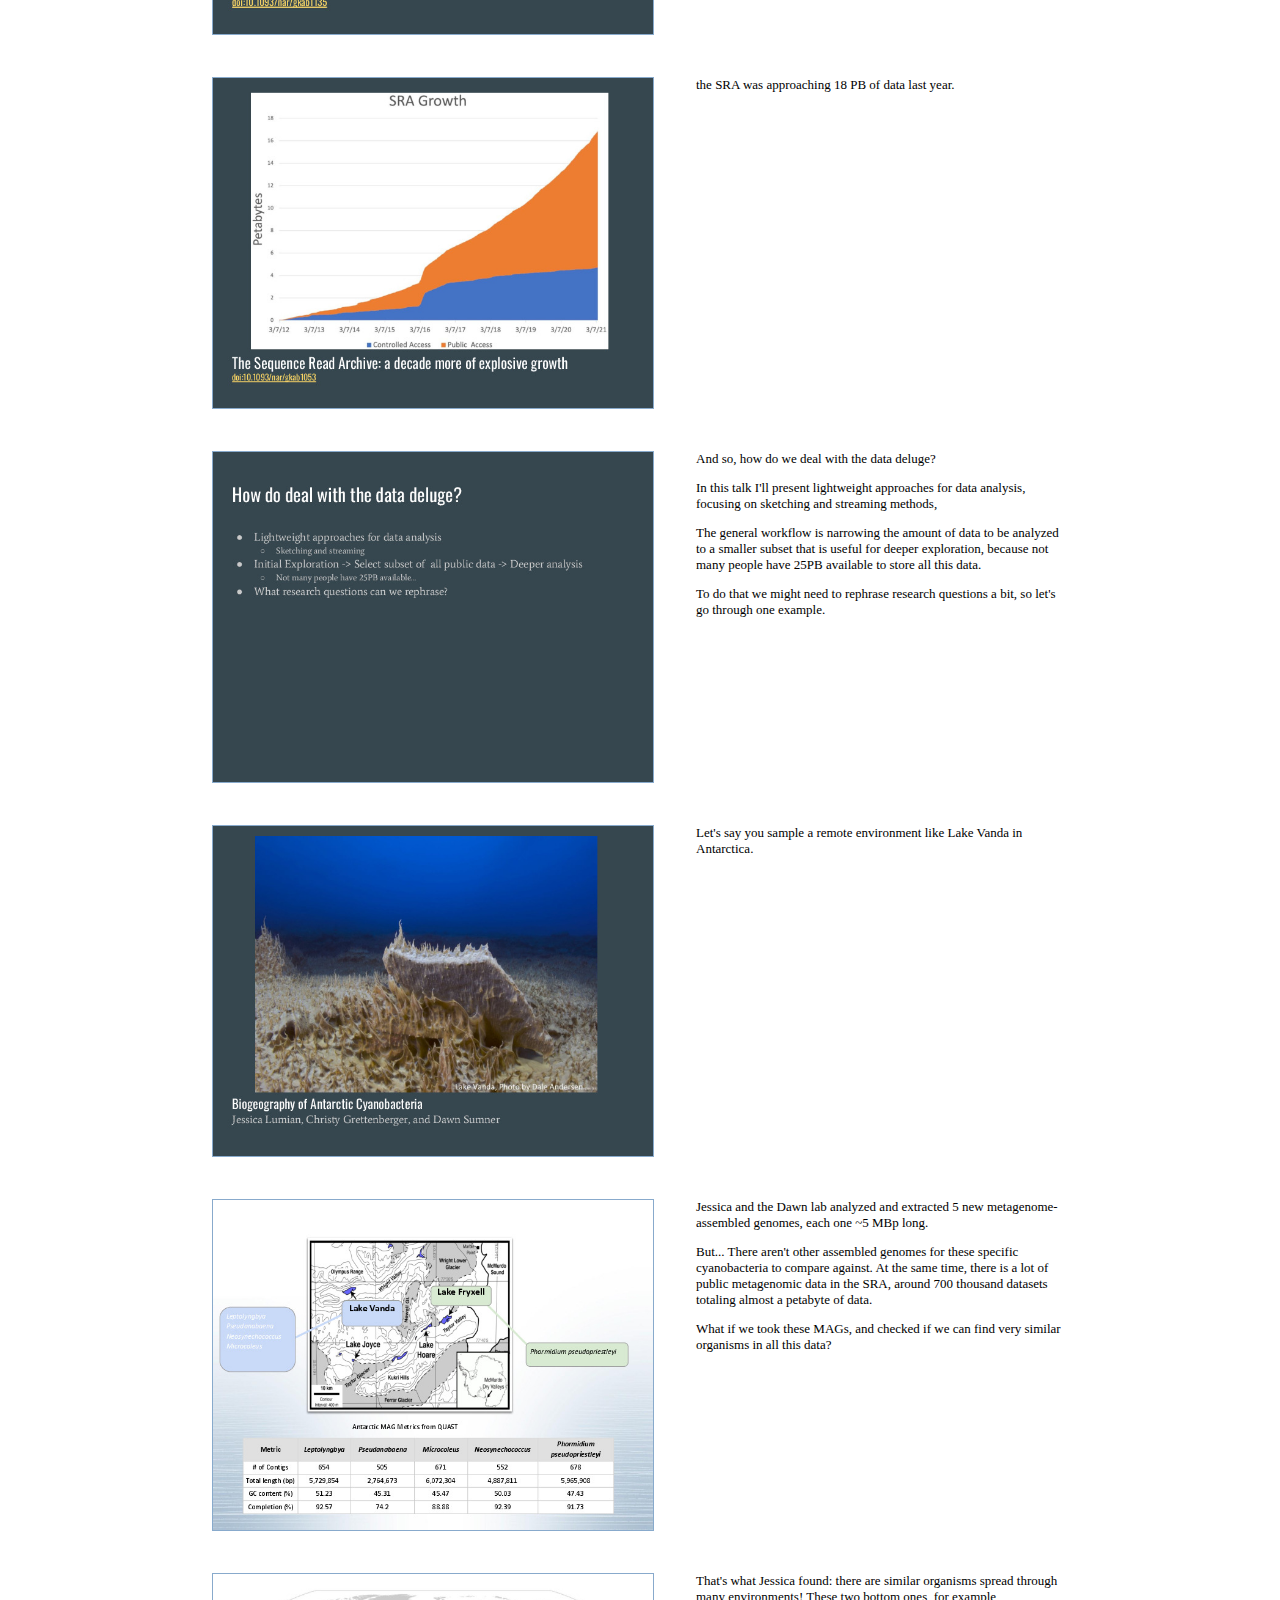
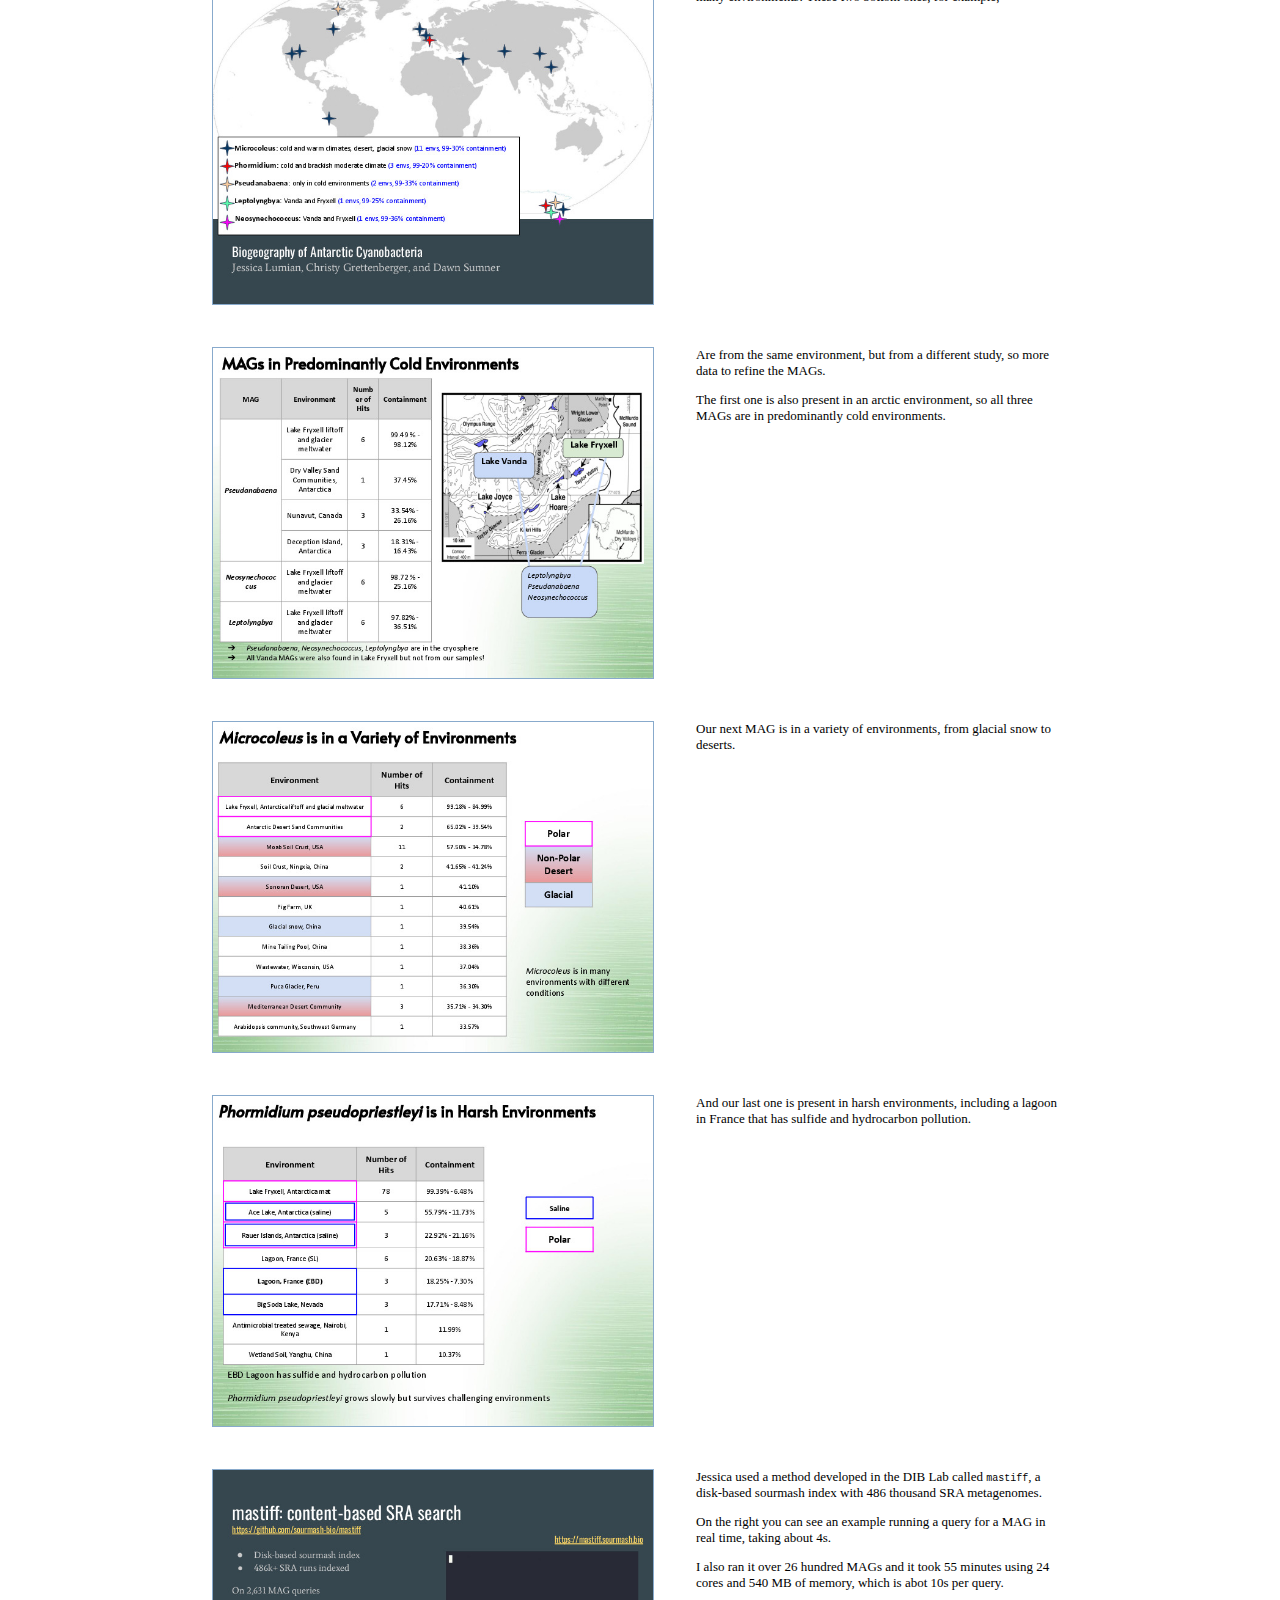
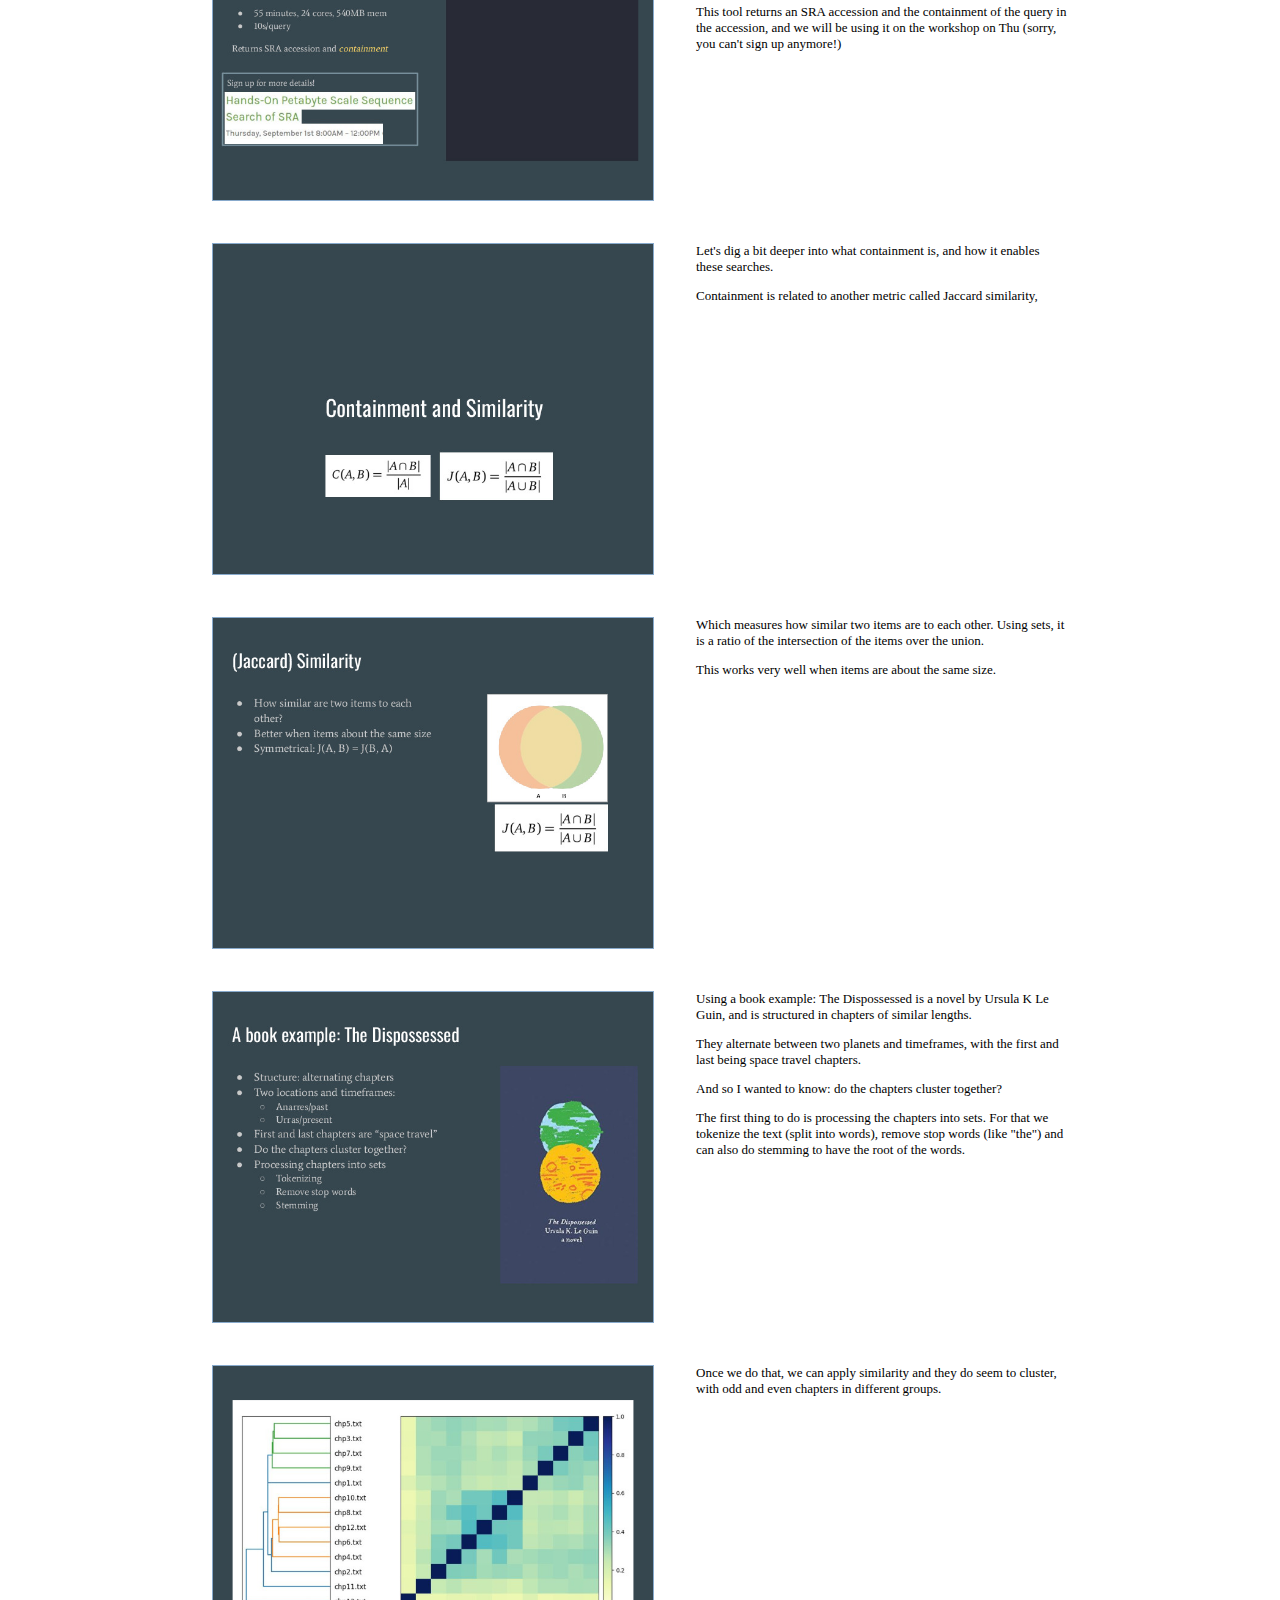
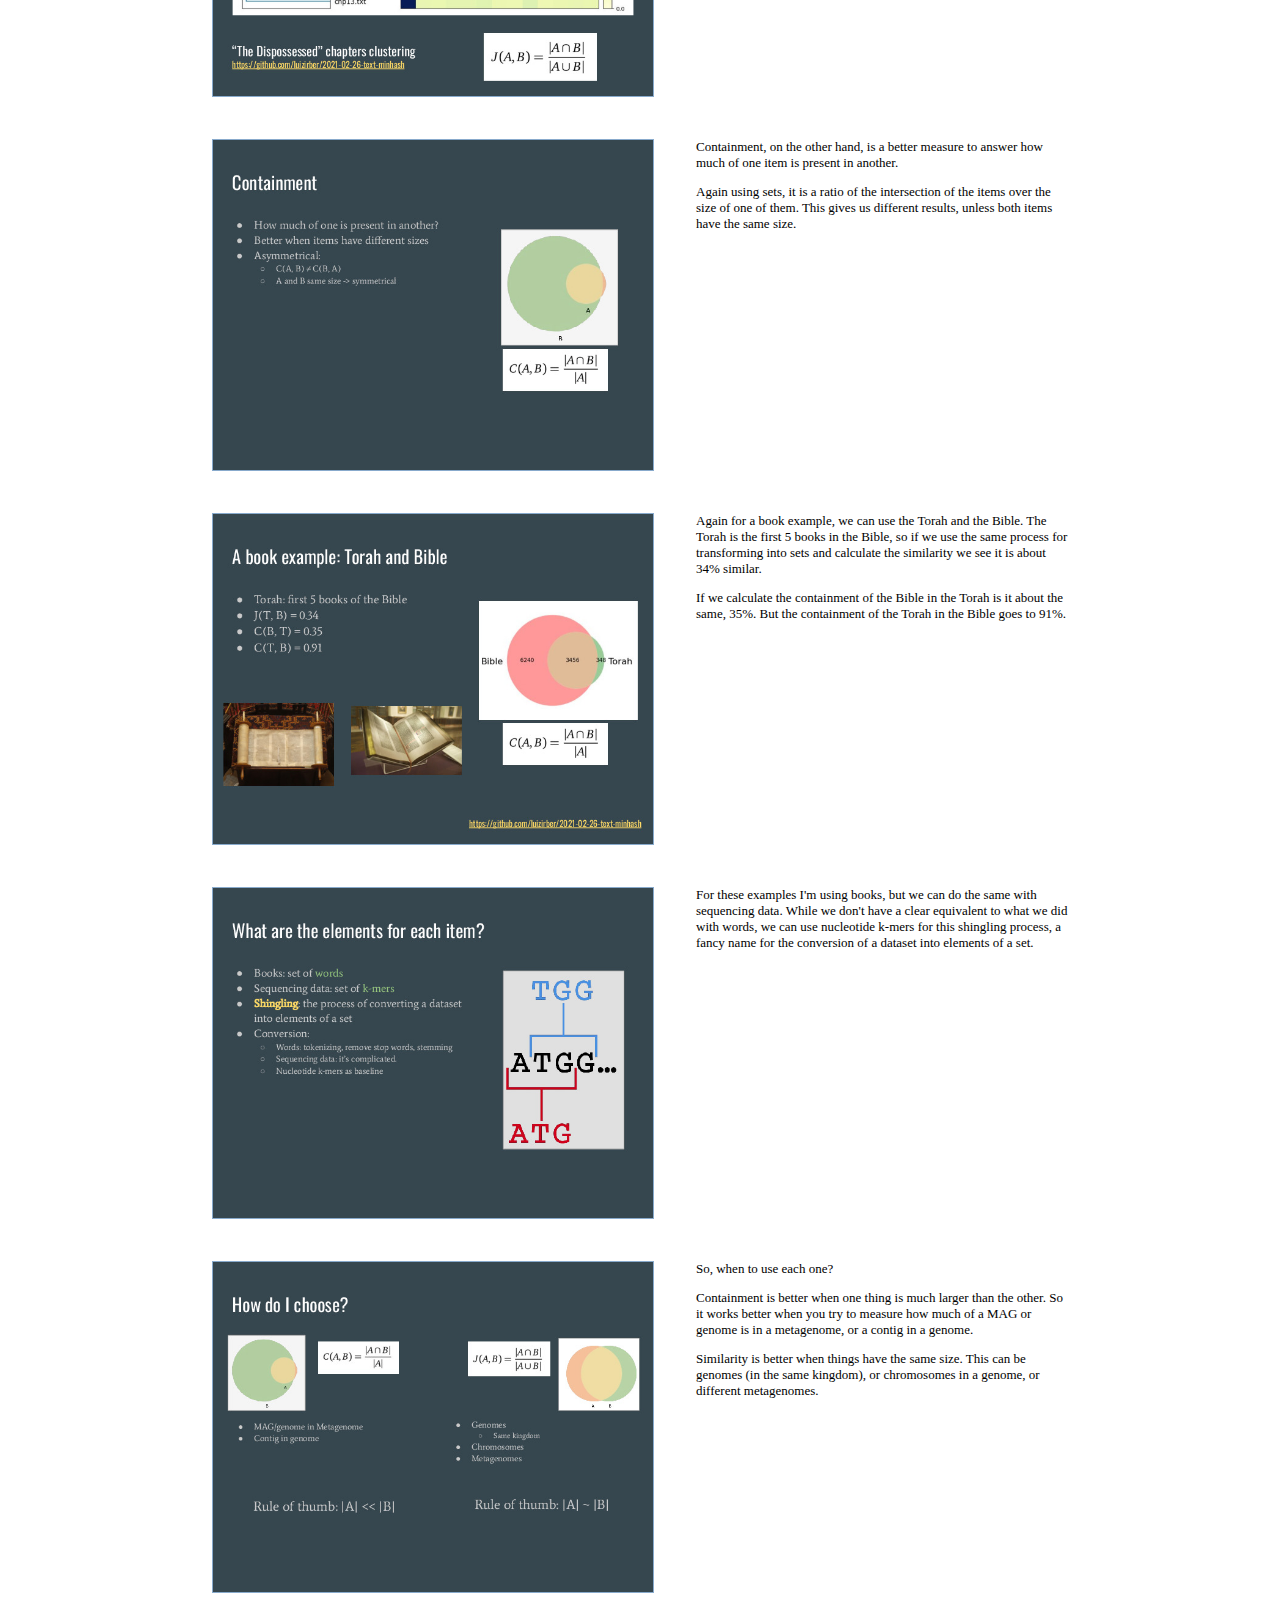
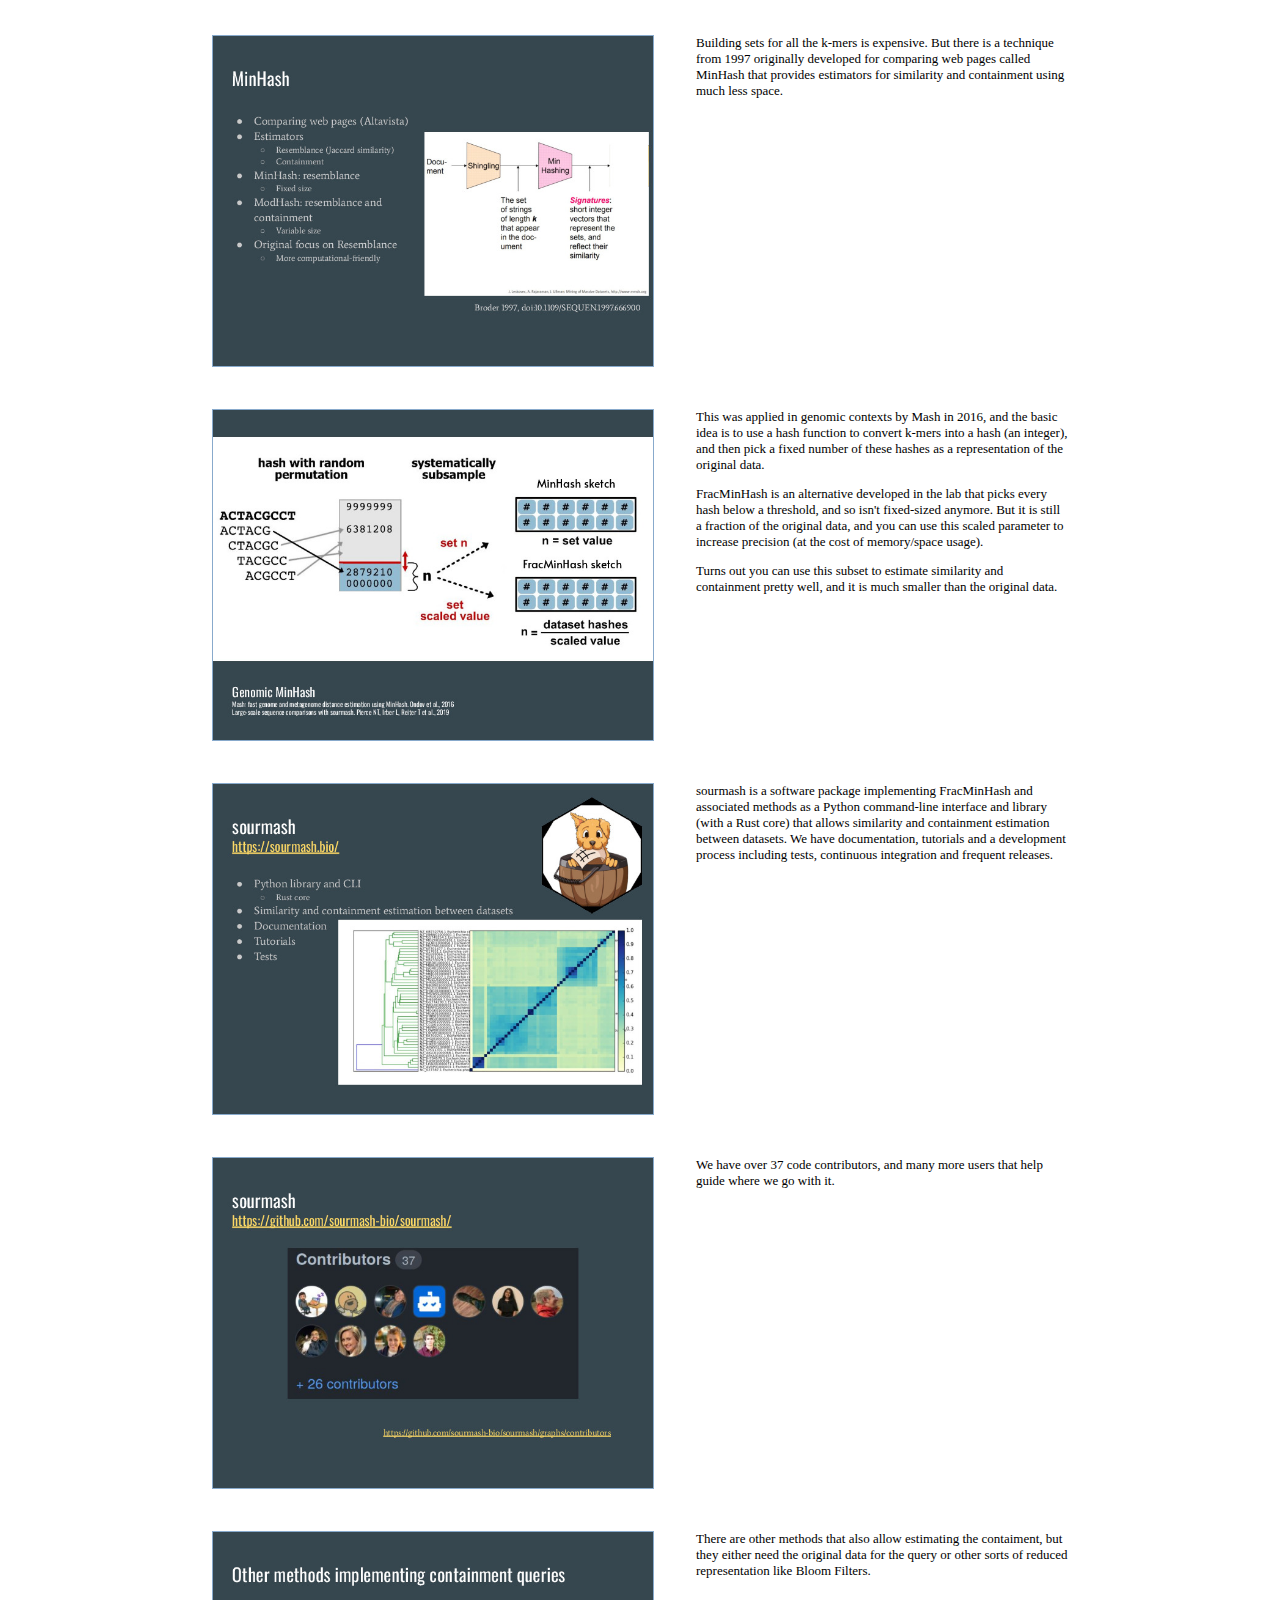
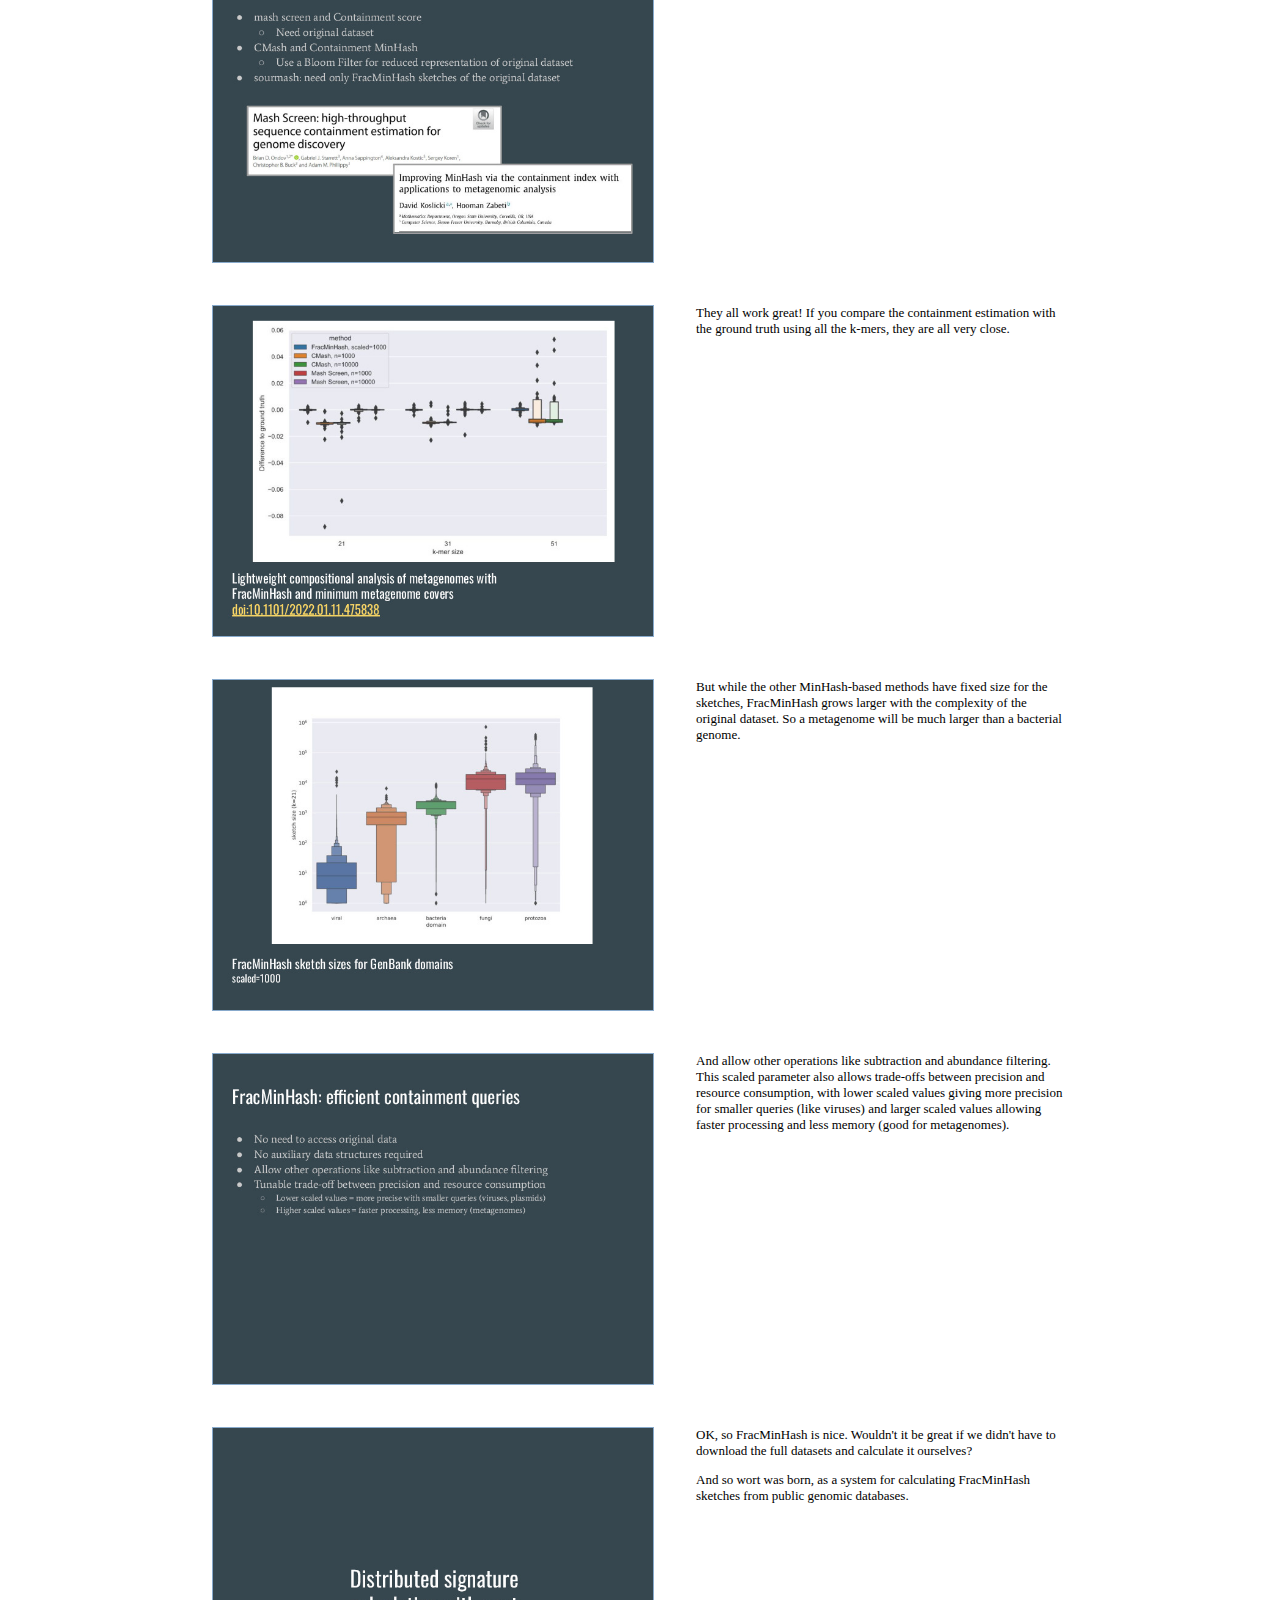
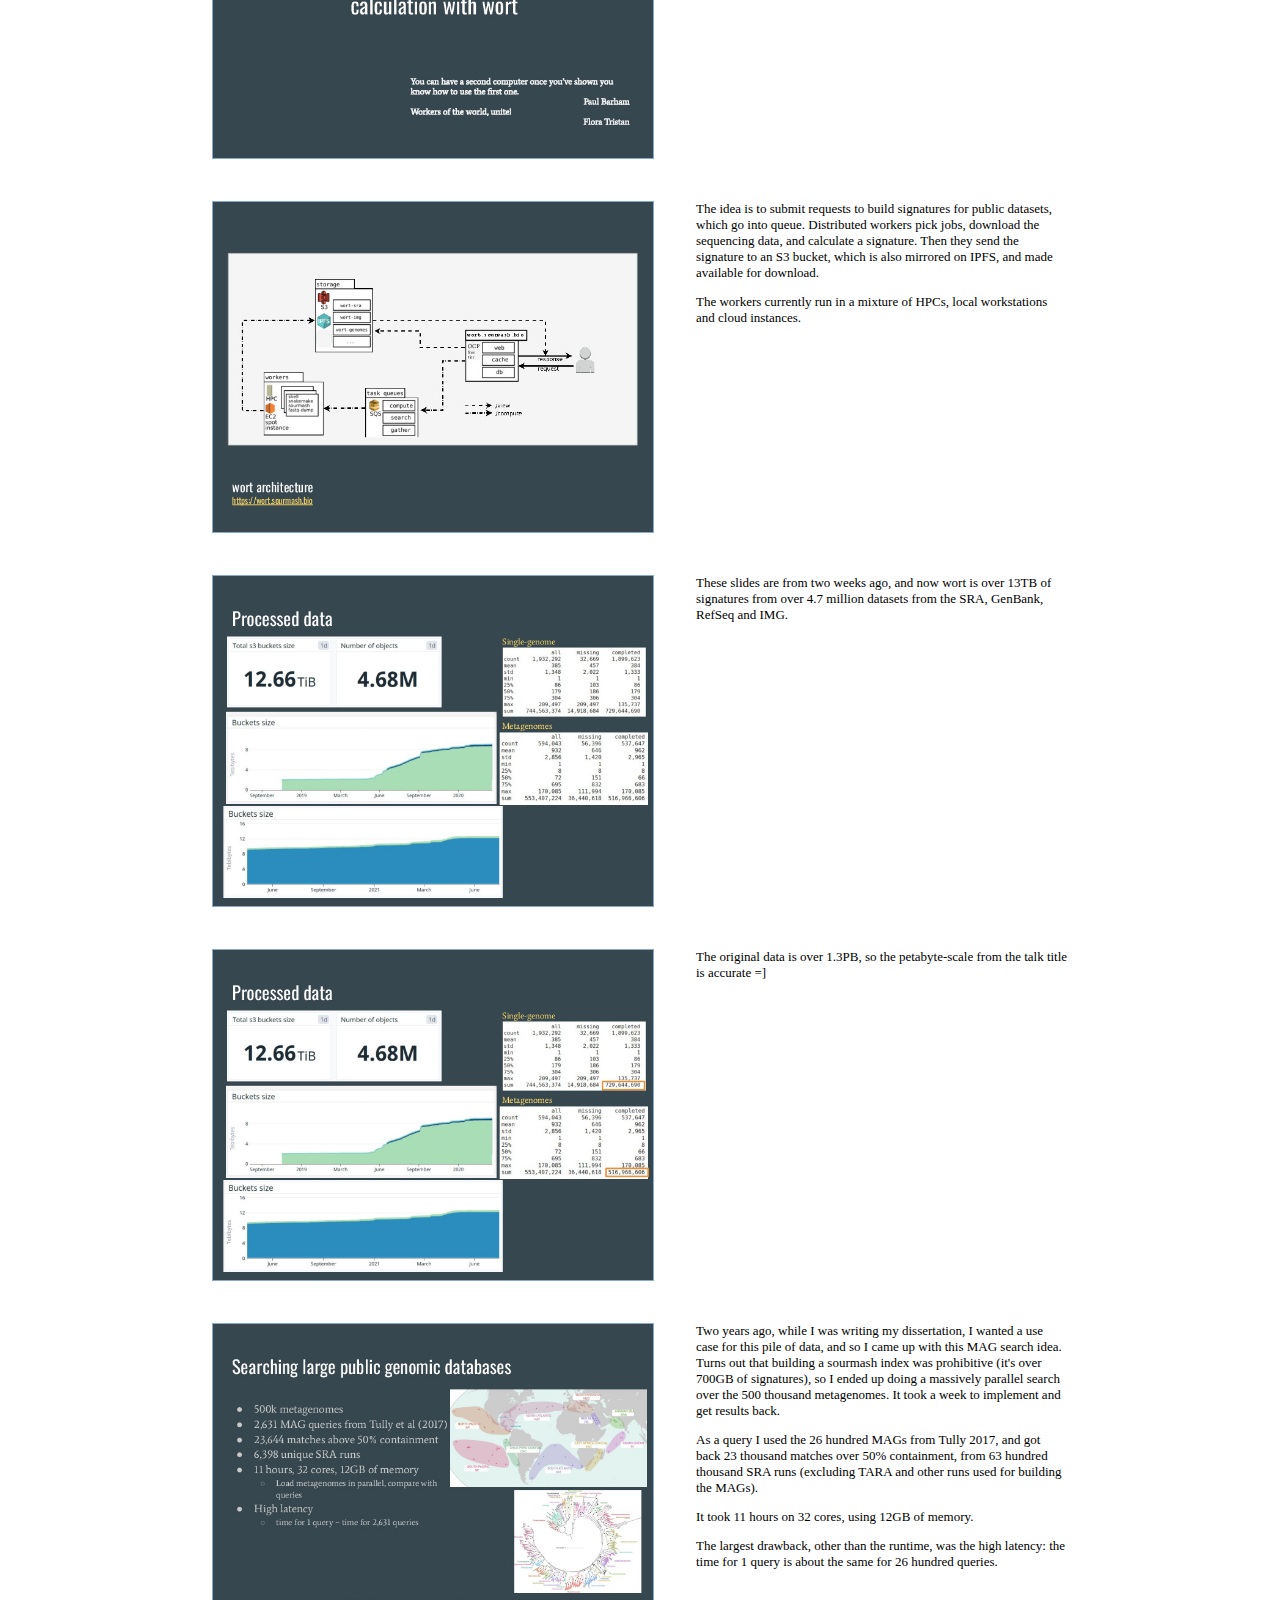
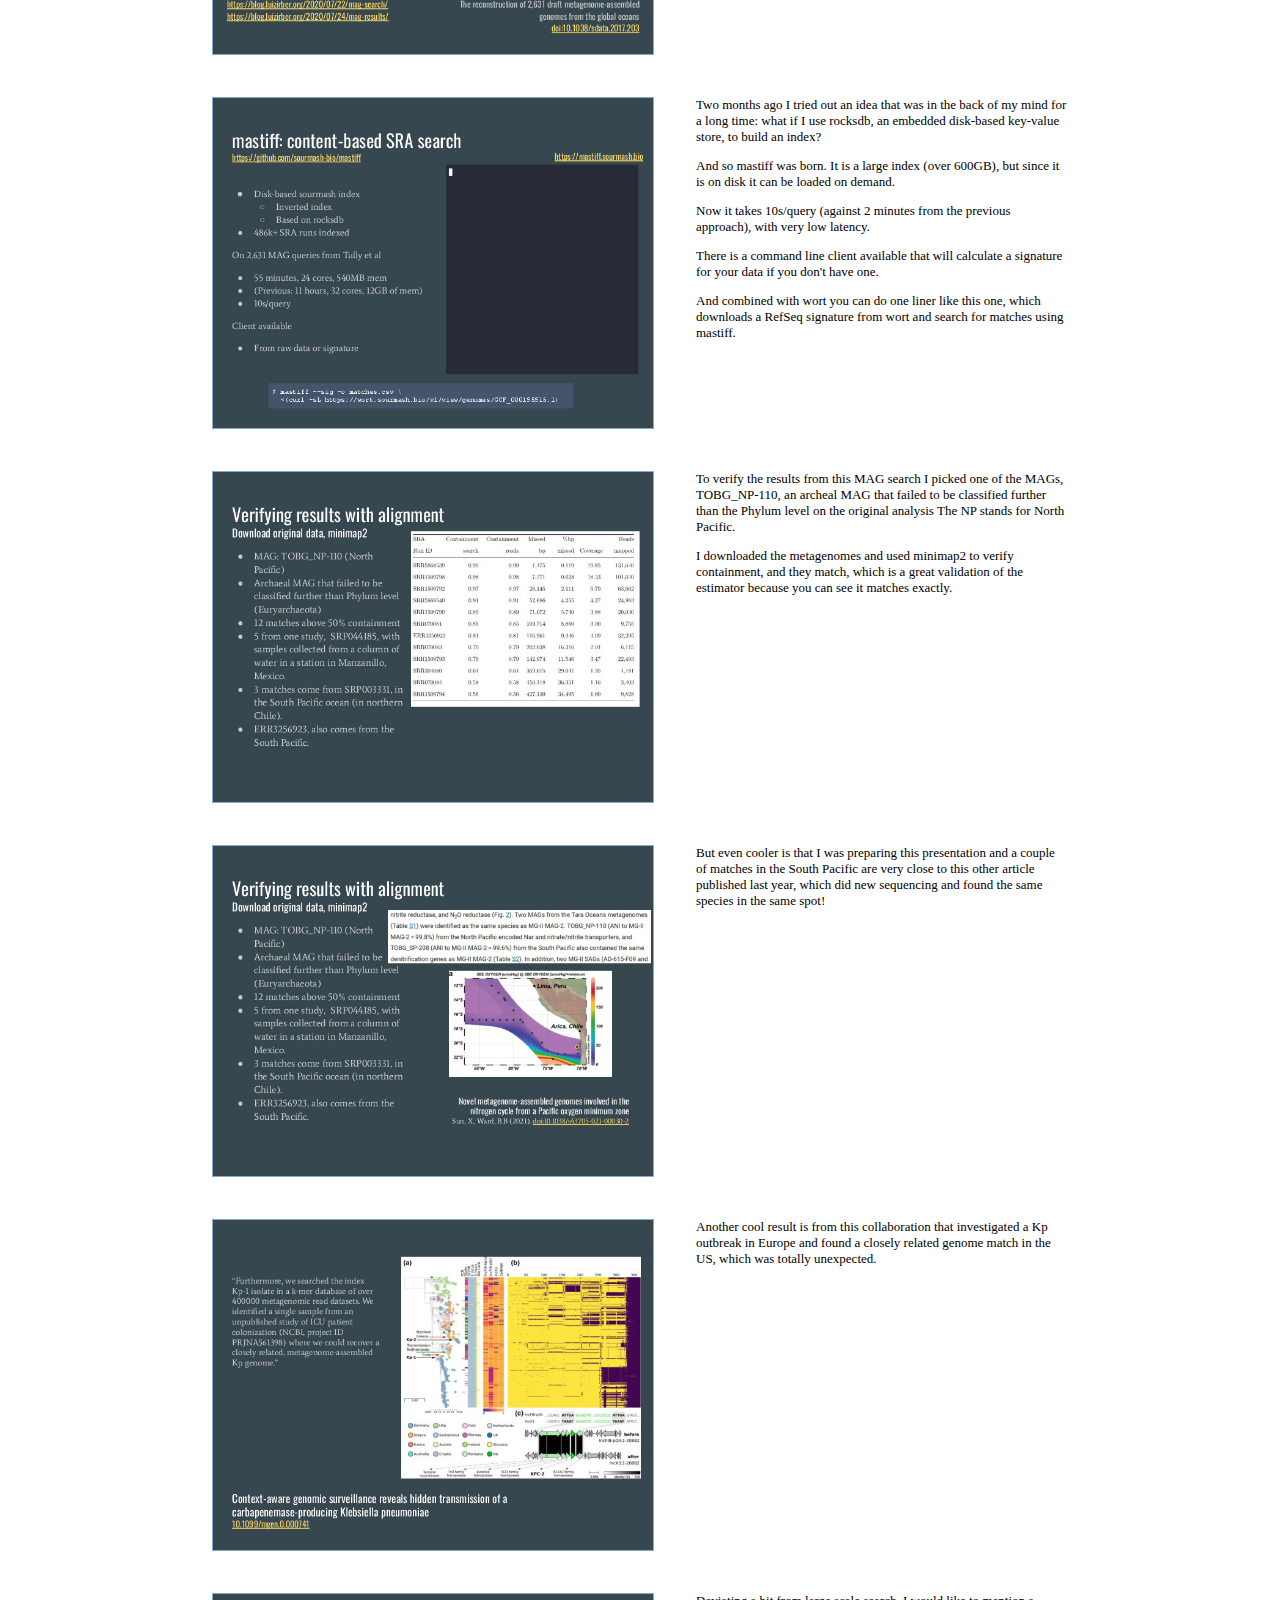
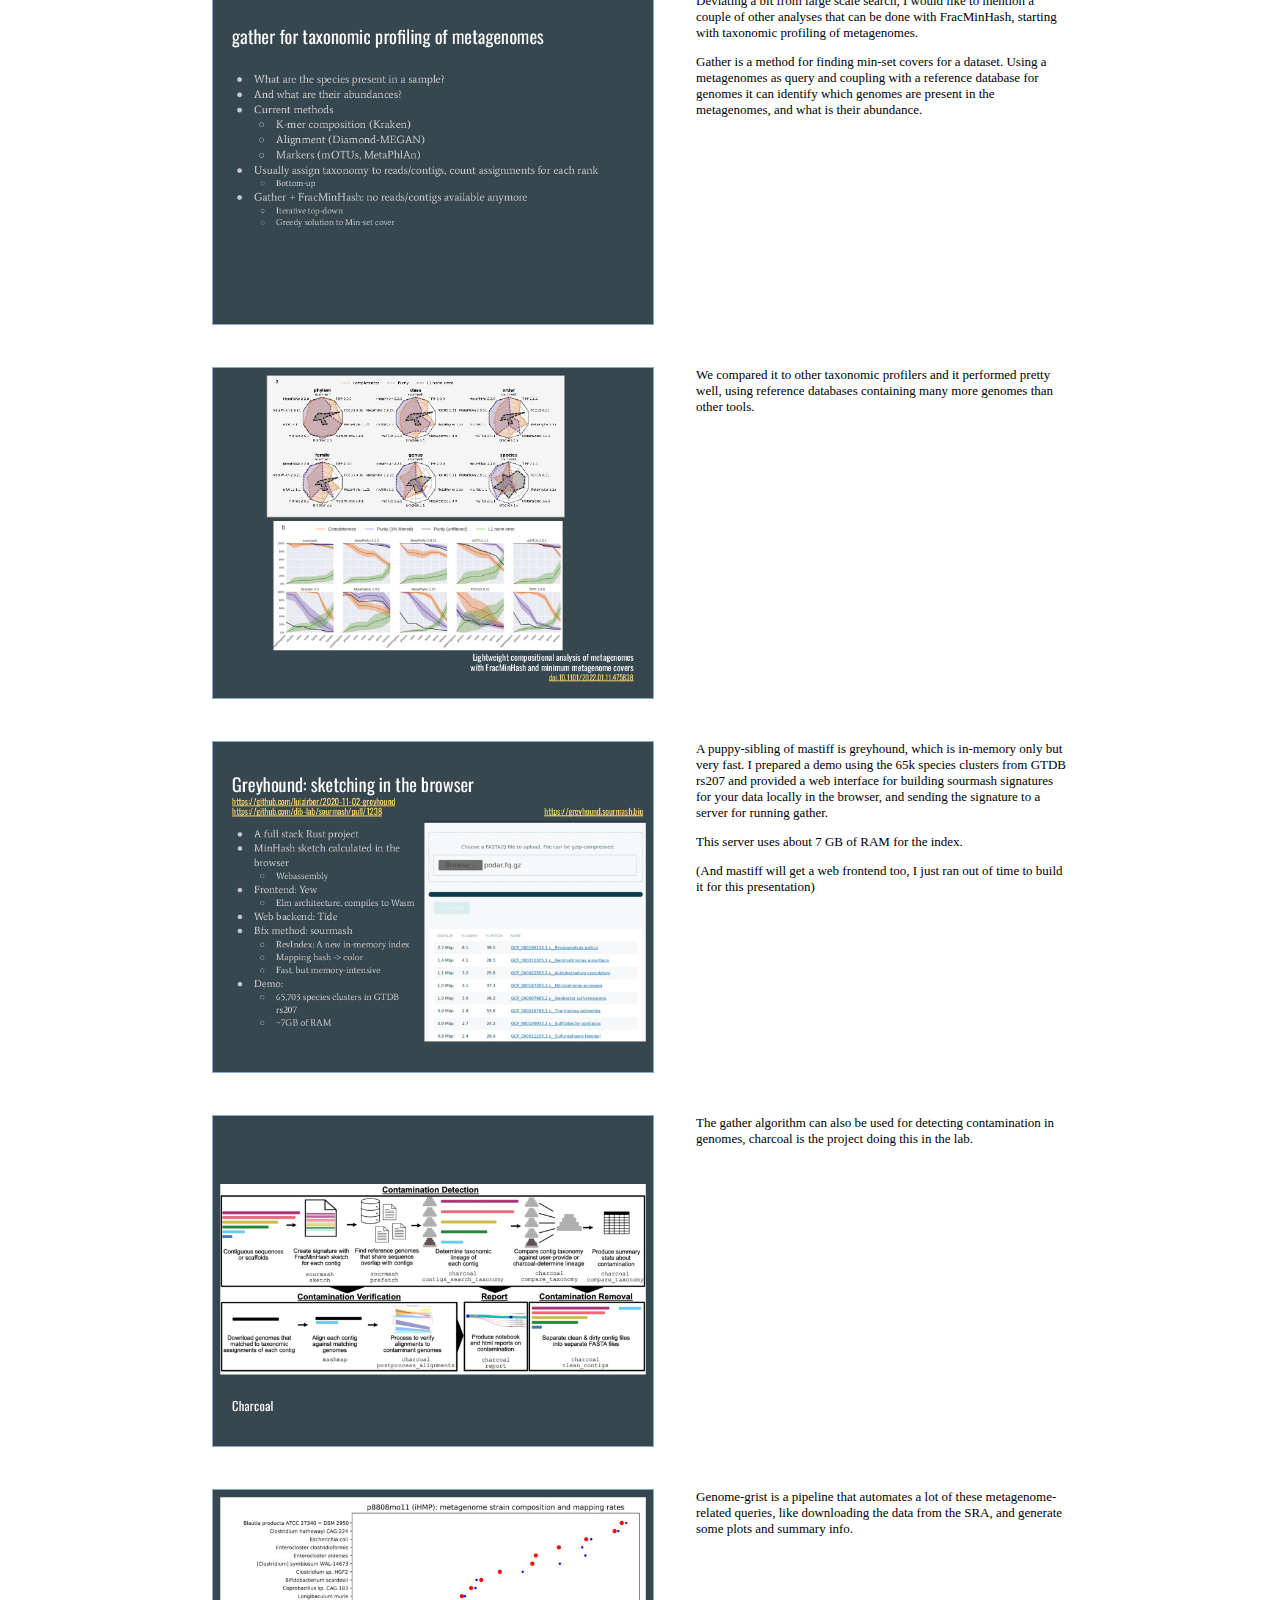
<file: talks/2022-08-30-JGI/slides.html>
<html>
<head>
<meta charset="utf-8"/>
<title>Petabase-Scale Search and Containment Analysis with Fractional Sketches</title>
<style>
h1,h2, h3 { font-family:helvetica;font-weight:normal;margin-top:20px; }
h1 { font-size:19pt;}
h2 { font-size:14pt;margin-top:40px;}
h3 { font-size:13pt;margin-top:30px;}

td { vertical-align:top;font-size:small;padding:20px; }
body { font-family:verdana;font-size:small;text-align:center;line-height:140%;
     }
#main { text-align:left;width:900px;margin:auto; }
img { border:1px solid #8ac;width:440px;height:330px; }
li { margin-bottom:5px }
blockquote { font-style:italic; }
hr { border:1px solid #ddd; }
</style>

</head>
<body>
<div id="main"> <p><a href="https://luizirber.org/">Luiz Irber</a> > <a href="https://luizirber.org/talks/">Talks</a> > Petabase-Scale Search and Containment Analysis with Fractional Sketches

<div style="background:#ffe;padding:4px;padding-left:12px;border:1px solid #aaa;margin-bottom:30px;">
  <p>This is the text version of a talk I gave on 2022-08-30,
      at the <a href="https://usermeeting.jgi.doe.gov/agenda/">JGI Annual User Meeting</a> conference in Berkeley, CA - USA.
</div>

<h1>Petabase-Scale Search and Containment Analysis with Fractional Sketches</h1>

<table>


<tr>
  <td>
    <img src="thumbs/0.jpg"></td>
  <td>
      <p>Hello! I'm Luiz Irber, and this is petabase-scale search and containment analysis with fractional sketches.</p>
<p>I'm a computational biologist at 10x genomics, but today I'll be taking about the work I did for my PhD at the Lab for Data Intensive Biology at UC Davis,</p>

  </td>
</tr>

<tr>
  <td>
    <img src="thumbs/1.jpg"></td>
  <td>
      <p>In collaboration with all these incredible people, including the FracMinHash parts with the Koslicki lab at Penn State, and the biogeography work with the Sumner lab at UC Davis.</p>

  </td>
</tr>

<tr>
  <td>
    <img src="thumbs/2.jpg"></td>
  <td>
      <p>The motivation for this work is the flip side of this chart: as sequencing costs drop, we end up with a lot of data in public repositories.</p>

  </td>
</tr>

<tr>
  <td>
    <img src="thumbs/3.jpg"></td>
  <td>
      <p>GenBank, for example, grew almost 55% between 2020 and 2021, to 15 TBp, and</p>

  </td>
</tr>

<tr>
  <td>
    <img src="thumbs/4.jpg"></td>
  <td>
      <p>the SRA was approaching 18 PB of data last year.</p>

  </td>
</tr>

<tr>
  <td>
    <img src="thumbs/5.jpg"></td>
  <td>
      <p>And so, how do we deal with the data deluge?</p>
<p>In this talk I'll present lightweight approaches for data analysis, focusing on sketching and streaming methods,</p>
<p>The general workflow is narrowing the amount of data to be analyzed to a smaller subset that is useful for deeper exploration, because not many people have 25PB available to store all this data.</p>
<p>To do that we might need to rephrase research questions a bit, so let's go through one example.</p>

  </td>
</tr>

<tr>
  <td>
    <img src="thumbs/6.jpg"></td>
  <td>
      <p>Let's say you sample a remote environment like Lake Vanda in Antarctica.</p>

  </td>
</tr>

<tr>
  <td>
    <img src="thumbs/7.jpg"></td>
  <td>
      <p>Jessica and the Dawn lab analyzed and extracted 5 new metagenome-assembled genomes, each one ~5 MBp long.</p>
<p>But... There aren't other assembled genomes for these specific cyanobacteria to compare against. At the same time, there is a lot of public metagenomic data in the SRA, around 700 thousand datasets totaling almost a petabyte of data.</p>
<p>What if we took these MAGs, and checked if we can find very similar organisms in all this data?</p>

  </td>
</tr>

<tr>
  <td>
    <img src="thumbs/8.jpg"></td>
  <td>
      <p>That's what Jessica found: there are similar organisms spread through many environments!
These two bottom ones, for example,</p>

  </td>
</tr>

<tr>
  <td>
    <img src="thumbs/9.jpg"></td>
  <td>
      <p>Are from the same environment, but from a different  study, so more data to refine the MAGs.</p>
<p>The first one is also present in an arctic environment, so all three MAGs are in predominantly cold environments.</p>

  </td>
</tr>

<tr>
  <td>
    <img src="thumbs/10.jpg"></td>
  <td>
      <p>Our next MAG is in a variety of environments, from glacial snow to deserts.</p>

  </td>
</tr>

<tr>
  <td>
    <img src="thumbs/11.jpg"></td>
  <td>
      <p>And our last one is present in harsh environments, including a lagoon in France that has sulfide and hydrocarbon pollution.</p>

  </td>
</tr>

<tr>
  <td>
    <img src="thumbs/12.jpg"></td>
  <td>
      <p>Jessica used a method developed in the DIB Lab called <code>mastiff</code>, a disk-based sourmash index with 486 thousand SRA metagenomes.</p>
<p>On the right you can see an example running a query for a MAG in real time, taking about 4s.</p>
<p>I also ran it over 26 hundred MAGs and it took 55 minutes using 24 cores and 540 MB of memory, which is abot 10s per query.</p>
<p>This tool returns an SRA accession and the containment of the query in the accession, and we will be using it on the workshop on Thu (sorry, you can't sign up anymore!)</p>

  </td>
</tr>

<tr>
  <td>
    <img src="thumbs/13.jpg"></td>
  <td>
      <p>Let's dig a bit deeper into what containment is, and how it enables these searches.</p>
<p>Containment is related to another metric called Jaccard similarity,</p>

  </td>
</tr>

<tr>
  <td>
    <img src="thumbs/14.jpg"></td>
  <td>
      <p>Which measures how similar two items are to each other. Using sets, it is a ratio of the intersection of the items over the union.</p>
<p>This works very well when items are about the same size.</p>

  </td>
</tr>

<tr>
  <td>
    <img src="thumbs/15.jpg"></td>
  <td>
      <p>Using a book example: The Dispossessed is a novel by Ursula K Le Guin, and is structured in chapters of similar lengths.</p>
<p>They alternate between two planets and timeframes, with the first and last being space travel chapters.</p>
<p>And so I  wanted to know: do the chapters cluster together?</p>
<p>The first thing to do is processing the chapters into sets. For that we tokenize the text (split into words), remove stop words (like &quot;the&quot;) and can also do stemming to have the root of the words.</p>

  </td>
</tr>

<tr>
  <td>
    <img src="thumbs/16.jpg"></td>
  <td>
      <p>Once we do that, we can apply similarity and they do seem to cluster, with odd and even chapters in different groups.</p>

  </td>
</tr>

<tr>
  <td>
    <img src="thumbs/17.jpg"></td>
  <td>
      <p>Containment, on the other hand, is a better measure to answer how much of one item is present in another.</p>
<p>Again using sets, it is a ratio of the intersection of the items over the size of one of them. This gives us different results, unless both items have the same size.</p>

  </td>
</tr>

<tr>
  <td>
    <img src="thumbs/18.jpg"></td>
  <td>
      <p>Again for a book example, we can use the Torah and the Bible. The Torah is the first 5 books in the Bible, so if we use the same process for transforming into sets and calculate the similarity we see it is about 34% similar.</p>
<p>If we calculate the containment of the Bible in the Torah is it about the same, 35%. But the containment of the Torah in the Bible goes to 91%.</p>

  </td>
</tr>

<tr>
  <td>
    <img src="thumbs/19.jpg"></td>
  <td>
      <p>For these examples I'm using books, but we can do the same with sequencing data. While we don't have a clear equivalent to what we did with words, we can use nucleotide k-mers for this shingling process, a fancy name for the conversion of a dataset into elements of a set.</p>

  </td>
</tr>

<tr>
  <td>
    <img src="thumbs/20.jpg"></td>
  <td>
      <p>So, when to use each one?</p>
<p>Containment is better when one thing is much larger than the other. So it works better when you try to measure how much of a MAG or genome is in a metagenome, or a contig in a genome.</p>
<p>Similarity is better when things have the same size. This can be genomes  (in the same kingdom), or chromosomes in a genome, or different metagenomes.</p>

  </td>
</tr>

<tr>
  <td>
    <img src="thumbs/21.jpg"></td>
  <td>
      <p>Building sets for all the k-mers is expensive. But there is a technique from 1997 originally developed for comparing web pages called MinHash that provides estimators for similarity and containment using much less space.</p>

  </td>
</tr>

<tr>
  <td>
    <img src="thumbs/22.jpg"></td>
  <td>
      <p>This was applied in genomic contexts by Mash in 2016, and the basic idea is to use a hash function to convert k-mers into a hash (an integer), and then pick a fixed number of these hashes as a representation of the original data.</p>
<p>FracMinHash is an alternative developed in the lab that picks every hash below a threshold, and so isn't fixed-sized anymore. But it is still a fraction of the original data, and you can use this scaled parameter to increase precision (at the cost of memory/space usage).</p>
<p>Turns out you can use this subset to estimate similarity and containment pretty well, and it is much smaller than the original data.</p>

  </td>
</tr>

<tr>
  <td>
    <img src="thumbs/23.jpg"></td>
  <td>
      <p>sourmash is a software package implementing FracMinHash and associated methods as a Python command-line interface and library (with a Rust core) that allows similarity and containment estimation between datasets. We have documentation, tutorials and a development process including tests, continuous integration and frequent releases.</p>

  </td>
</tr>

<tr>
  <td>
    <img src="thumbs/24.jpg"></td>
  <td>
      <p>We have over 37 code contributors, and many more users that help guide where we go with it.</p>

  </td>
</tr>

<tr>
  <td>
    <img src="thumbs/25.jpg"></td>
  <td>
      <p>There are other methods that also allow estimating the contaiment, but they either need the original data for the query or other sorts of reduced representation like Bloom Filters.</p>

  </td>
</tr>

<tr>
  <td>
    <img src="thumbs/26.jpg"></td>
  <td>
      <p>They all work great! If you compare the containment estimation with the ground truth using all the k-mers, they are all very close.</p>

  </td>
</tr>

<tr>
  <td>
    <img src="thumbs/27.jpg"></td>
  <td>
      <p>But while the other MinHash-based methods have fixed size for the sketches, FracMinHash grows larger with the complexity of the original dataset. So a metagenome will be much larger than a bacterial genome.</p>

  </td>
</tr>

<tr>
  <td>
    <img src="thumbs/28.jpg"></td>
  <td>
      <p>And allow other operations like subtraction and abundance filtering.
This scaled parameter also allows trade-offs between precision and resource consumption, with lower scaled values giving more precision for smaller queries (like viruses) and larger scaled values allowing faster processing and less memory (good for metagenomes).</p>

  </td>
</tr>

<tr>
  <td>
    <img src="thumbs/29.jpg"></td>
  <td>
      <p>OK, so FracMinHash is nice. Wouldn't it be great if we didn't have to download the full datasets and calculate it ourselves?</p>
<p>And so wort was born, as a system for calculating FracMinHash sketches from public genomic databases.</p>

  </td>
</tr>

<tr>
  <td>
    <img src="thumbs/30.jpg"></td>
  <td>
      <p>The idea is to submit requests to build signatures for public datasets, which go into queue. Distributed workers pick jobs, download the sequencing data, and calculate a signature. Then they send the signature to an S3 bucket, which is also mirrored on IPFS, and made available for download.</p>
<p>The workers currently run in a mixture of HPCs, local workstations and cloud instances.</p>

  </td>
</tr>

<tr>
  <td>
    <img src="thumbs/31.jpg"></td>
  <td>
      <p>These slides are from two weeks ago, and now wort is over 13TB of signatures from over 4.7 million datasets from the SRA, GenBank, RefSeq and IMG.</p>

  </td>
</tr>

<tr>
  <td>
    <img src="thumbs/32.jpg"></td>
  <td>
      <p>The original data is over 1.3PB, so the petabyte-scale from the talk title is accurate =]</p>

  </td>
</tr>

<tr>
  <td>
    <img src="thumbs/33.jpg"></td>
  <td>
      <p>Two years ago, while I was writing my dissertation, I wanted a use case for this pile of data, and so I came up with this MAG search idea. Turns out that building a sourmash index was prohibitive (it's over 700GB of signatures), so I ended up doing a massively parallel search over the 500 thousand metagenomes. It took a week to implement and get results back.</p>
<p>As a query I used the 26 hundred MAGs from Tully 2017, and got back 23 thousand matches over 50% containment, from 63 hundred thousand SRA runs (excluding TARA and other runs used for building the MAGs).</p>
<p>It took 11 hours on 32 cores, using 12GB of memory.</p>
<p>The largest drawback, other than the runtime, was the high latency: the time for 1 query is about the same for 26 hundred queries.</p>

  </td>
</tr>

<tr>
  <td>
    <img src="thumbs/34.jpg"></td>
  <td>
      <p>Two months ago I tried out an idea that was in the back of my mind for a long time: what if I use rocksdb, an embedded disk-based key-value store, to build an index?</p>
<p>And so mastiff was born. It is a large index (over 600GB), but since it is on disk it can be loaded on demand.</p>
<p>Now it takes 10s/query (against 2 minutes from the previous approach), with very low latency.</p>
<p>There is a command line client available that will calculate a signature for your data if you don't have one.</p>
<p>And combined with wort you can do one liner like this one, which downloads a RefSeq signature from wort and search for matches using mastiff.</p>

  </td>
</tr>

<tr>
  <td>
    <img src="thumbs/35.jpg"></td>
  <td>
      <p>To verify the results from this MAG search I picked one of the MAGs, TOBG_NP-110, an archeal MAG that failed to be classified further than the Phylum level on the original analysis The NP stands for North Pacific.</p>
<p>I downloaded the metagenomes and used minimap2 to verify containment, and they match, which is a great validation of the estimator because you can see it matches exactly.</p>

  </td>
</tr>

<tr>
  <td>
    <img src="thumbs/36.jpg"></td>
  <td>
      <p>But even cooler is that I was preparing this presentation and a couple of matches in the South Pacific are very close to this other article published last year, which did new sequencing and found the same species in the same spot!</p>

  </td>
</tr>

<tr>
  <td>
    <img src="thumbs/37.jpg"></td>
  <td>
      <p>Another cool result is from this collaboration that investigated a Kp outbreak in Europe and found a closely related genome match in the US, which was totally unexpected.</p>

  </td>
</tr>

<tr>
  <td>
    <img src="thumbs/38.jpg"></td>
  <td>
      <p>Deviating a bit from large scale search, I would like to mention a couple of other analyses that can be done with FracMinHash, starting with taxonomic profiling of metagenomes.</p>
<p>Gather is a method for finding min-set covers for a dataset. Using a metagenomes as query and coupling with a reference database for genomes it can identify which genomes are present in the metagenomes, and what is their abundance.</p>

  </td>
</tr>

<tr>
  <td>
    <img src="thumbs/39.jpg"></td>
  <td>
      <p>We compared it to other taxonomic profilers and it performed pretty well, using reference databases containing many more genomes than other tools.</p>

  </td>
</tr>

<tr>
  <td>
    <img src="thumbs/40.jpg"></td>
  <td>
      <p>A puppy-sibling of mastiff is greyhound, which is in-memory only but very fast. I prepared a demo using the 65k species clusters from GTDB rs207 and provided a web interface for building sourmash signatures for your data locally in the browser, and sending the signature to a server for running gather.</p>
<p>This server uses about 7 GB of RAM for the index.</p>
<p>(And mastiff will get a web frontend too, I just ran out of time to build it for this presentation)</p>

  </td>
</tr>

<tr>
  <td>
    <img src="thumbs/41.jpg"></td>
  <td>
      <p>The gather algorithm can also be used for detecting contamination in genomes, charcoal is the project doing this in the lab.</p>

  </td>
</tr>

<tr>
  <td>
    <img src="thumbs/42.jpg"></td>
  <td>
      <p>Genome-grist is a pipeline that automates a lot of these metagenome-related queries, like downloading the data from the SRA, and generate some plots and summary info.</p>

  </td>
</tr>

<tr>
  <td>
    <img src="thumbs/43.jpg"></td>
  <td>
      <p>There are also projects in the DIB Lab using FracMinHash sketches, like the new version of this fast clustering of hundreds of microbiome datasets.</p>

  </td>
</tr>

<tr>
  <td>
    <img src="thumbs/44.jpg"></td>
  <td>
      <p>And that was a whirlwind of information, so thanks for sticking around, and feel free to contact me or any of the other sourmash developers for more information!</p>

  </td>
</tr>


</table>
&copy;2022 <a href="https://luizirber.org">Luiz Irber</a>
</div>

</body>
</html>
</file>
<file: talks/pyconbrasil4/ui/cython/slides.css>
@import url(s5-core.css); /* required to make the slide show run at all */
@import url(framing.css); /* sets basic placement and size of slide components */
@import url(pretty.css);  /* stuff that makes the slides look better than blah */
</file>
<file: talks/pyconbrasil4/ui/cython/outline.css>
/* don't change this unless you want the layout stuff to show up in the outline view! */

.layout div, #footer *, #controlForm * {display: none;}
#footer, #controls, #controlForm, #navLinks, #toggle {
  display: block; visibility: visible; margin: 0; padding: 0;}
#toggle {float: right; padding: 0.5em;}
html>body #toggle {position: fixed; top: 0; right: 0;}

/* making the outline look pretty-ish */

#slide0 h1, #slide0 h2, #slide0 h3, #slide0 h4 {border: none; margin: 0;}
#slide0 h1 {padding-top: 1.5em;}
.slide h1 {margin: 1.5em 0 0; padding-top: 0.25em;
  border-top: 1px solid #888; border-bottom: 1px solid #AAA;}
#toggle {border: 1px solid; border-width: 0 0 1px 1px; background: #FFF;}
</file>
<file: talks/pyconbrasil4/ui/cython/print.css>
/* The following rule is necessary to have all slides appear in print! DO NOT REMOVE IT! */
.slide, ul {page-break-inside: avoid; visibility: visible !important;}
h1 {page-break-after: avoid;}

body {font-size: 12pt; background: white;}
* {color: black;}

#slide0 h1 {font-size: 200%; border: none; margin: 0.5em 0 0.25em;}
#slide0 h3 {margin: 0; padding: 0;}
#slide0 h4 {margin: 0 0 0.5em; padding: 0;}
#slide0 {margin-bottom: 3em;}

h1 {border-top: 2pt solid gray; border-bottom: 1px dotted silver;}
.extra {background: transparent !important;}
div.extra, pre.extra, .example {font-size: 10pt; color: #333;}
ul.extra a {font-weight: bold;}
p.example {display: none;}

#header {display: none;}
#footer h1 {margin: 0; border-bottom: 1px solid; color: gray; font-style: italic;}
#footer h2, #controls {display: none;}

/* The following rule keeps the layout stuff out of print.  Remove at your own risk! */
.layout, .layout * {display: none !important;}
</file>
<file: talks/pyconbrasil4/ui/cython/pygments.css>
.c { color: #408090; font-style: italic } /* Comment */
.err { border: 1px solid #FF0000 } /* Error */
.k { color: #007020; font-weight: bold } /* Keyword */
.o { color: #666666 } /* Operator */
.cm { color: #408090; font-style: italic } /* Comment.Multiline */
.cp { color: #007020 } /* Comment.Preproc */
.c1 { color: #408090; font-style: italic } /* Comment.Single */
.cs { color: #408090; background-color: #fff0f0 } /* Comment.Special */
.gd { color: #A00000 } /* Generic.Deleted */
.ge { font-style: italic } /* Generic.Emph */
.gr { color: #FF0000 } /* Generic.Error */
.gh { color: #000080; font-weight: bold } /* Generic.Heading */
.gi { color: #00A000 } /* Generic.Inserted */
.go { color: #303030 } /* Generic.Output */
.gp { color: #c65d09; font-weight: bold } /* Generic.Prompt */
.gs { font-weight: bold } /* Generic.Strong */
.gu { color: #800080; font-weight: bold } /* Generic.Subheading */
.gt { color: #0040D0 } /* Generic.Traceback */
.kc { color: #007020; font-weight: bold } /* Keyword.Constant */
.kd { color: #007020; font-weight: bold } /* Keyword.Declaration */
.kp { color: #007020 } /* Keyword.Pseudo */
.kr { color: #007020; font-weight: bold } /* Keyword.Reserved */
.kt { color: #902000 } /* Keyword.Type */
.m { color: #208050 } /* Literal.Number */
.s { color: #4070a0 } /* Literal.String */
.na { color: #4070a0 } /* Name.Attribute */
.nb { color: #007020 } /* Name.Builtin */
.nc { color: #0e84b5; font-weight: bold } /* Name.Class */
.no { color: #60add5 } /* Name.Constant */
.nd { color: #555555; font-weight: bold } /* Name.Decorator */
.ni { color: #d55537; font-weight: bold } /* Name.Entity */
.ne { color: #007020 } /* Name.Exception */
.nf { color: #06287e } /* Name.Function */
.nl { color: #002070; font-weight: bold } /* Name.Label */
.nn { color: #0e84b5; font-weight: bold } /* Name.Namespace */
.nt { color: #062873; font-weight: bold } /* Name.Tag */
.nv { color: #bb60d5 } /* Name.Variable */
.ow { color: #007020; font-weight: bold } /* Operator.Word */
.w { color: #bbbbbb } /* Text.Whitespace */
.mf { color: #208050 } /* Literal.Number.Float */
.mh { color: #208050 } /* Literal.Number.Hex */
.mi { color: #208050 } /* Literal.Number.Integer */
.mo { color: #208050 } /* Literal.Number.Oct */
.sb { color: #4070a0 } /* Literal.String.Backtick */
.sc { color: #4070a0 } /* Literal.String.Char */
.sd { color: #4070a0; font-style: italic } /* Literal.String.Doc */
.s2 { color: #4070a0 } /* Literal.String.Double */
.se { color: #4070a0; font-weight: bold } /* Literal.String.Escape */
.sh { color: #4070a0 } /* Literal.String.Heredoc */
.si { color: #70a0d0; font-style: italic } /* Literal.String.Interpol */
.sx { color: #c65d09 } /* Literal.String.Other */
.sr { color: #235388 } /* Literal.String.Regex */
.s1 { color: #4070a0 } /* Literal.String.Single */
.ss { color: #517918 } /* Literal.String.Symbol */
.bp { color: #007020 } /* Name.Builtin.Pseudo */
.vc { color: #bb60d5 } /* Name.Variable.Class */
.vg { color: #bb60d5 } /* Name.Variable.Global */
.vi { color: #bb60d5 } /* Name.Variable.Instance */
.il { color: #208050 } /* Literal.Number.Integer.Long */
</file>
<file: talks/pyconbrasil4/ui/cython/opera.css>
/* DO NOT CHANGE THESE unless you really want to break Opera Show */
.slide {
	visibility: visible !important;
	position: static !important;
	page-break-before: always;
}
#slide0 {page-break-before: avoid;}
</file>
<file: talks/python_games/ui/pinuts-black/slides.css>
/* This file has been placed in the public domain. */

/* required to make the slide show run at all */
@import url(s5-core.css);

/* sets basic placement and size of slide components */
@import url(framing.css);

/* styles that make the slides look good */
@import url(pretty.css);
</file>
<file: talks/python_games/ui/pinuts-black/outline.css>
/* This file has been placed in the public domain. */
/* Don't change this unless you want the layout stuff to show up in the
   outline view! */

.layout div, #footer *, #controlForm * {display: none;}
#footer, #controls, #controlForm, #navLinks, #toggle {
  display: block; visibility: visible; margin: 0; padding: 0;}
#toggle {float: right; padding: 0.5em;}
html>body #toggle {position: fixed; top: 0; right: 0;}

/* making the outline look pretty-ish */

#slide0 h1, #slide0 h2, #slide0 h3, #slide0 h4 {border: none; margin: 0;}
#toggle {border: 1px solid; border-width: 0 0 1px 1px; background: #FFF;}

.outline {display: inline ! important;}
</file>
<file: talks/python_games/ui/pinuts-black/print.css>
/* This file has been placed in the public domain. */
/* The following rule is necessary to have all slides appear in print!
   DO NOT REMOVE IT! */
.slide, ul {page-break-inside: avoid; visibility: visible !important;}
h1 {page-break-after: avoid;}

body {font-size: 12pt; background: white;}
* {color: black;}

#slide0 h1 {font-size: 200%; border: none; margin: 0.5em 0 0.25em;}
#slide0 h3 {margin: 0; padding: 0;}
#slide0 h4 {margin: 0 0 0.5em; padding: 0;}
#slide0 {margin-bottom: 3em;}

#header {display: none;}
#footer h1 {margin: 0; border-bottom: 1px solid; color: gray;
  font-style: italic;}
#footer h2, #controls {display: none;}

.print {display: inline ! important;}

/* The following rule keeps the layout stuff out of print.
   Remove at your own risk! */
.layout, .layout * {display: none !important;}
</file>
<file: talks/python_games/ui/pinuts-black/opera.css>
/* This file has been placed in the public domain. */
/* DO NOT CHANGE THESE unless you really want to break Opera Show */
.slide {
	visibility: visible !important;
	position: static !important;
	page-break-before: always;
}
#slide0 {page-break-before: avoid;}
</file>
